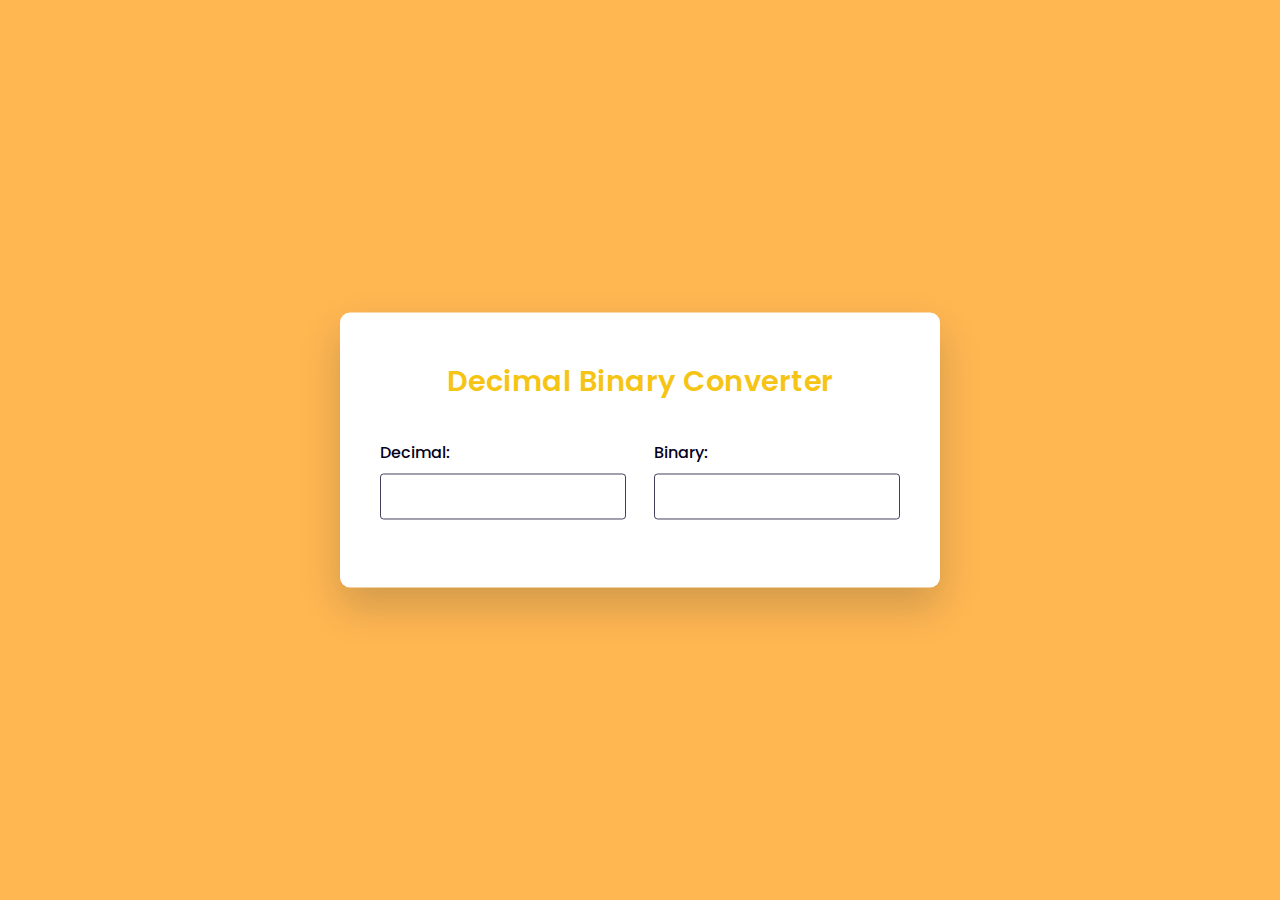
<file: BinaryConverter/index.html>
<!DOCTYPE html>
<html lang="en">
  <head>
    <meta name="viewport" content="width=device-width, initial-scale=1.0" />
    <title>Decimal-Binary Converter</title>
    <!-- Google Fonts -->
    <link
      href="https://fonts.googleapis.com/css2?family=Poppins:wght@400;500&display=swap"
      rel="stylesheet"
    />
    <!-- Stylesheet -->
    <link rel="stylesheet" href="style.css" />
  </head>
  <body>
    <div class="container">
      <h2>Decimal Binary Converter</h2>
      <div class="wrapper">
        <div class="input-wrapper">
          <label for="dec-inp">Decimal:</label>
          <input type="number" id="dec-inp" />
        </div>
        <div class="input-wrapper">
          <label for="bin-inp">Binary:</label>
          <input type="number" id="bin-inp" />
        </div>
      </div>
      <p id="error-msg"></p>
    </div>
    <!-- Script -->
    <script src="script.js"></script>
  </body>
</html>
</file>
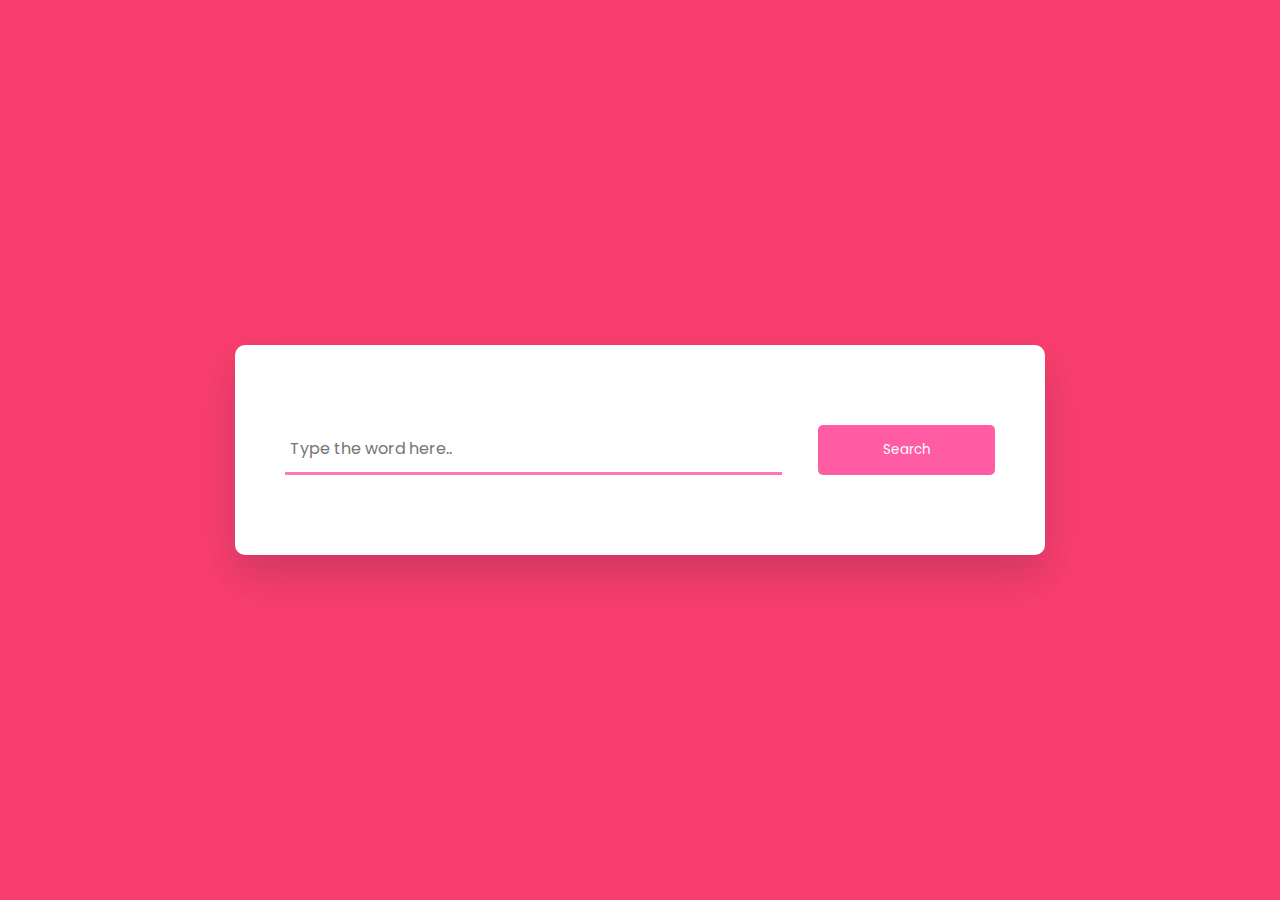
<file: Dictionary/index.html>
<!DOCTYPE html>
<html lang="en">
    <head>
        <meta name="viewport" content="width=device-width, initial-scale=1.0" />
        <!-- Font Awesome -->
        <link
            rel="stylesheet"
            href="https://cdnjs.cloudflare.com/ajax/libs/font-awesome/5.15.4/css/all.min.css"
        />
        <!-- Google Fonts -->
        <link
            href="https://fonts.googleapis.com/css2?family=Poppins&display=swap"
            rel="stylesheet"
        />
        <!-- Stylesheet -->
        <link rel="stylesheet" href="style.css" />
        <title>Dictionary</title>
    <style>
      <h1> 
    </style>
    </head>
    <body>
        <audio id="sound"></audio>
        <div class="container">
            <div class="search-box">
                <input
                    type="text"
                    placeholder="Type the word here.."
                    id="inp-word"
                />
                <button id="search-btn">Search</button>
            </div>
            <div class="result" id="result"></div>
        </div>
        <!-- Script -->
        <script src="script.js"></script>
    </body>
</html>
</file>
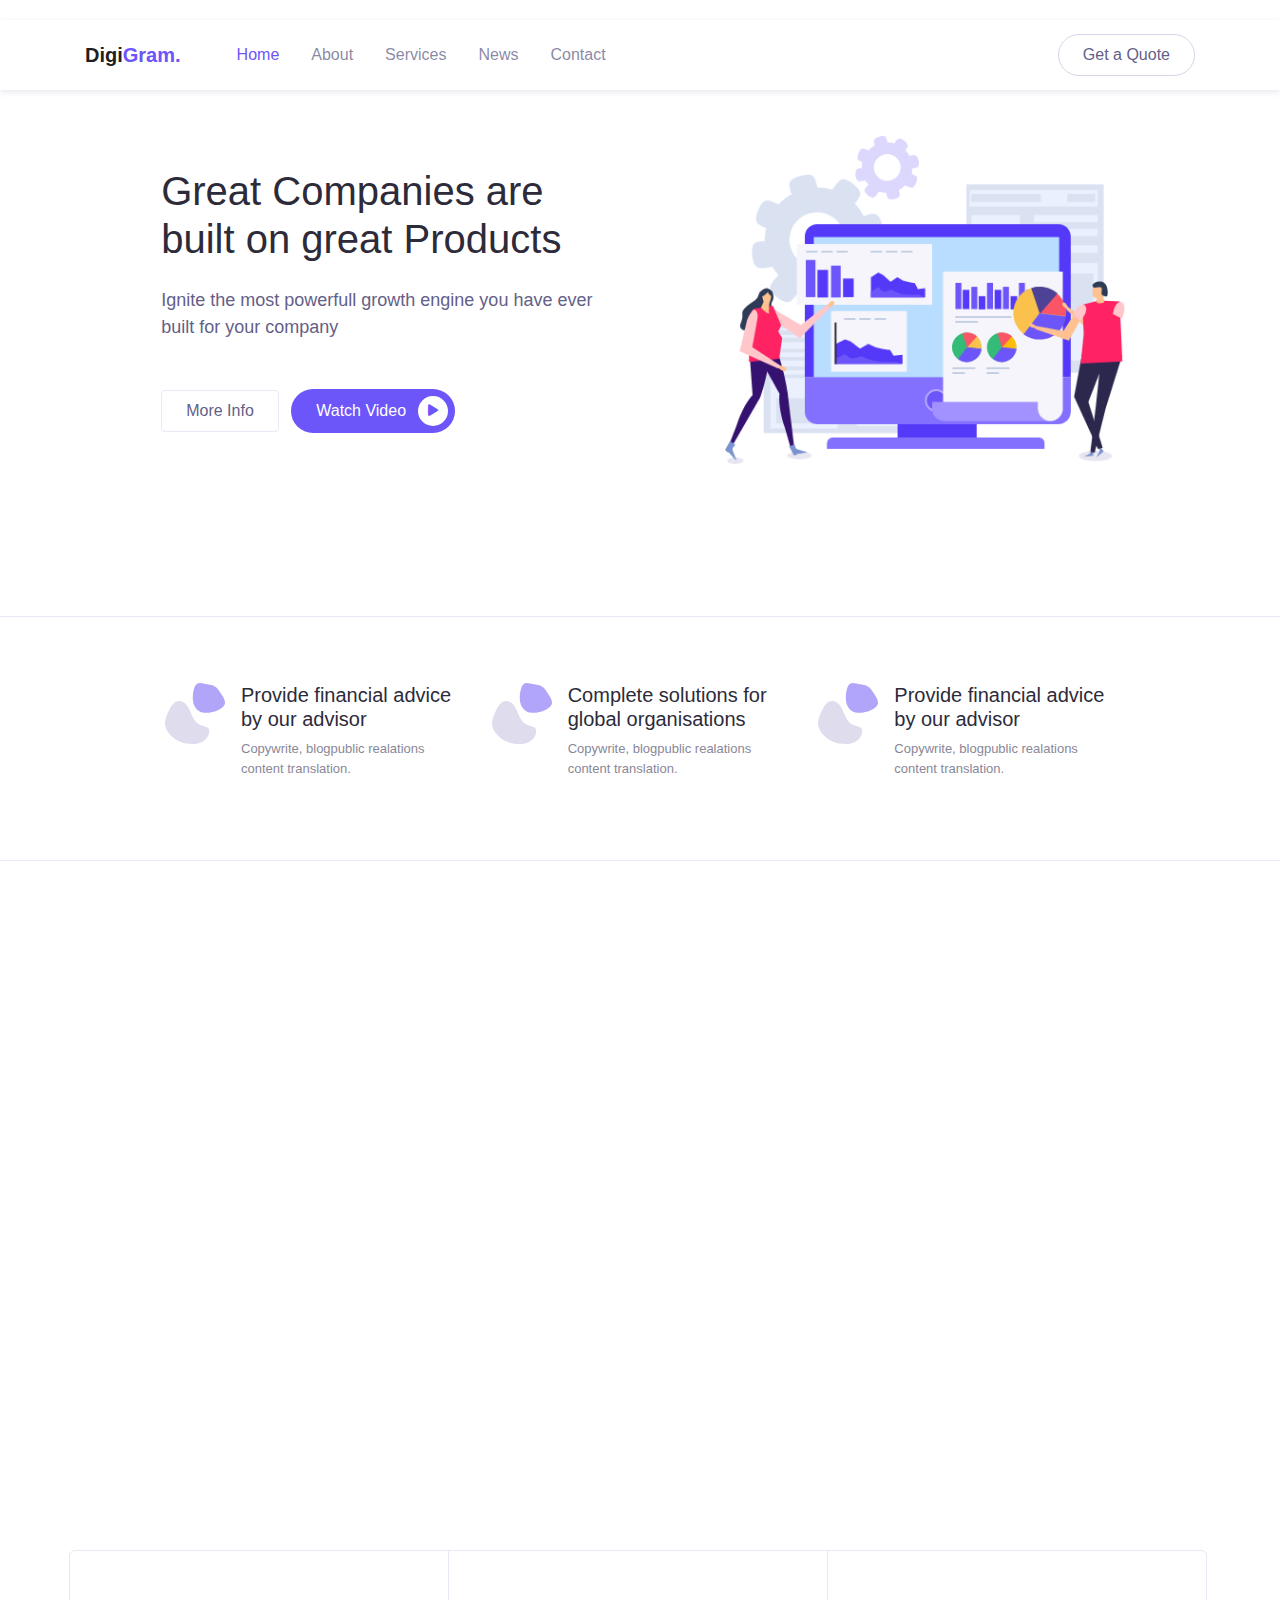
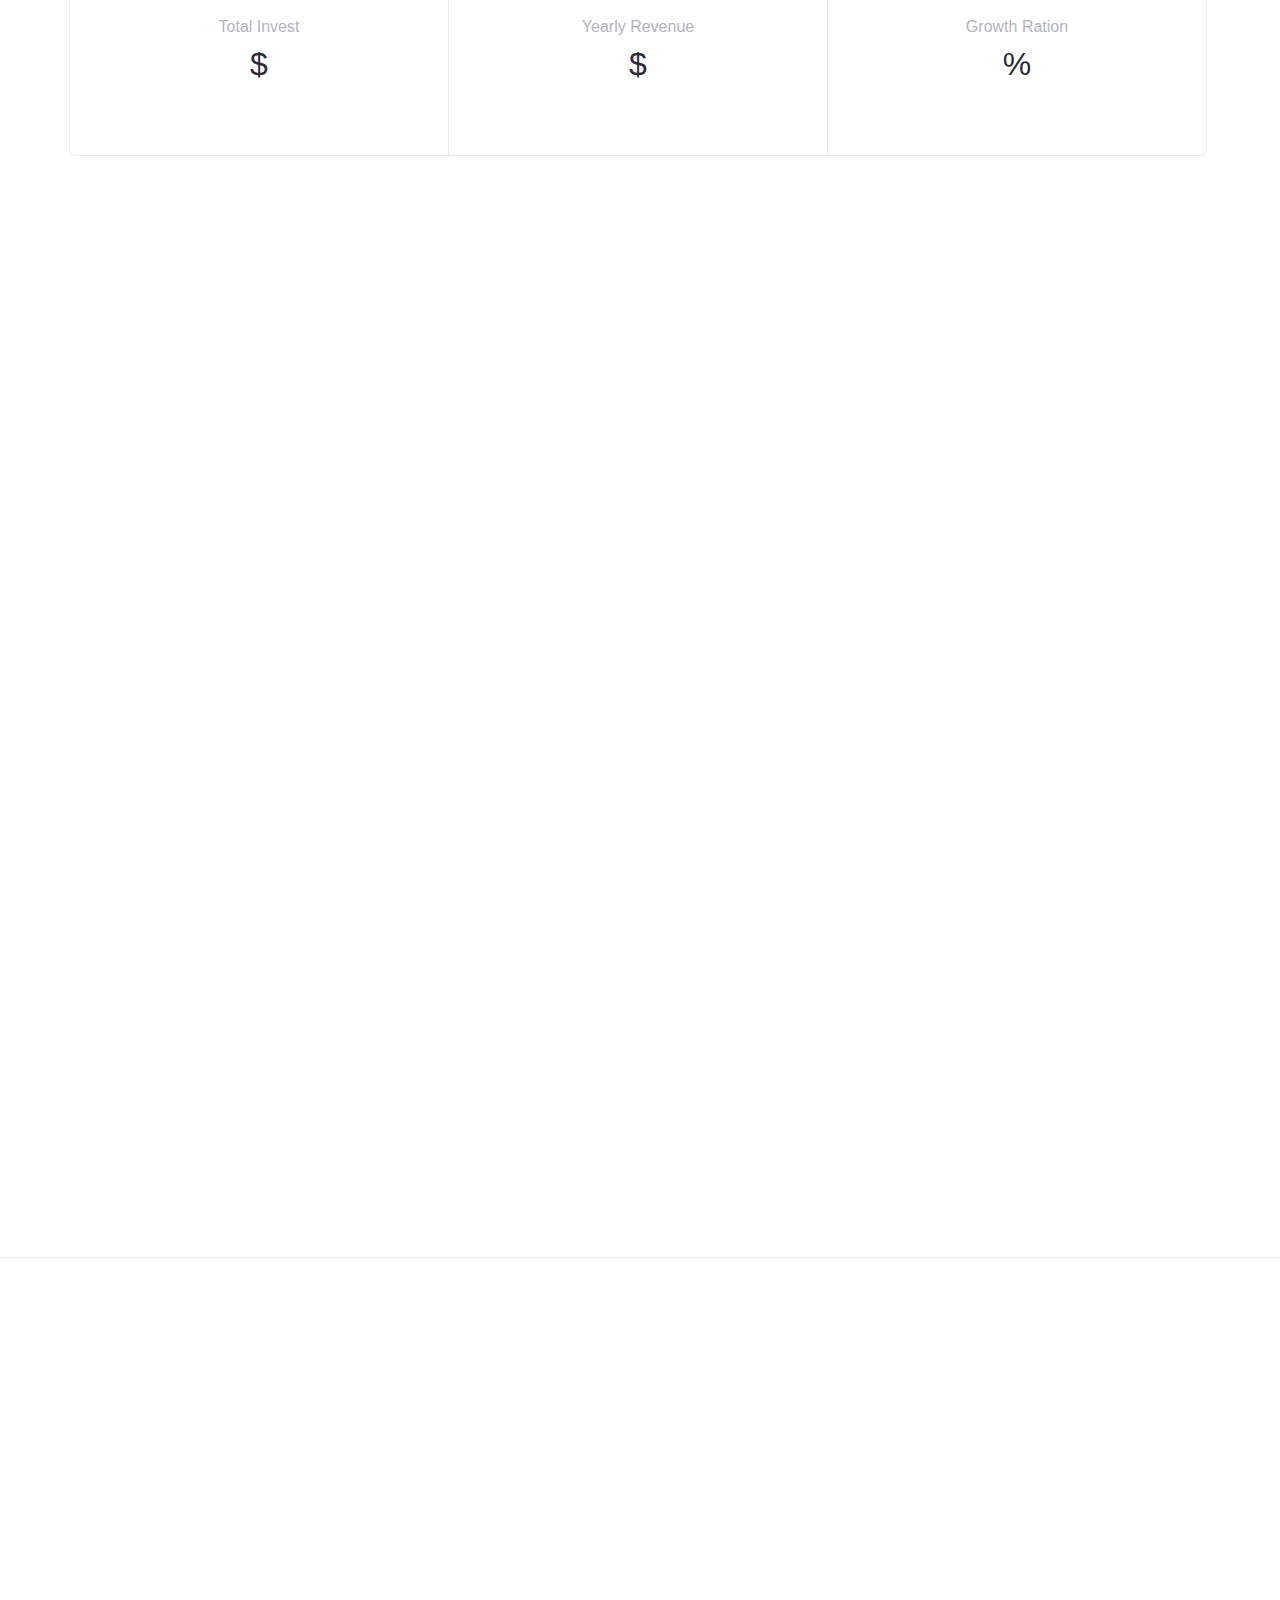
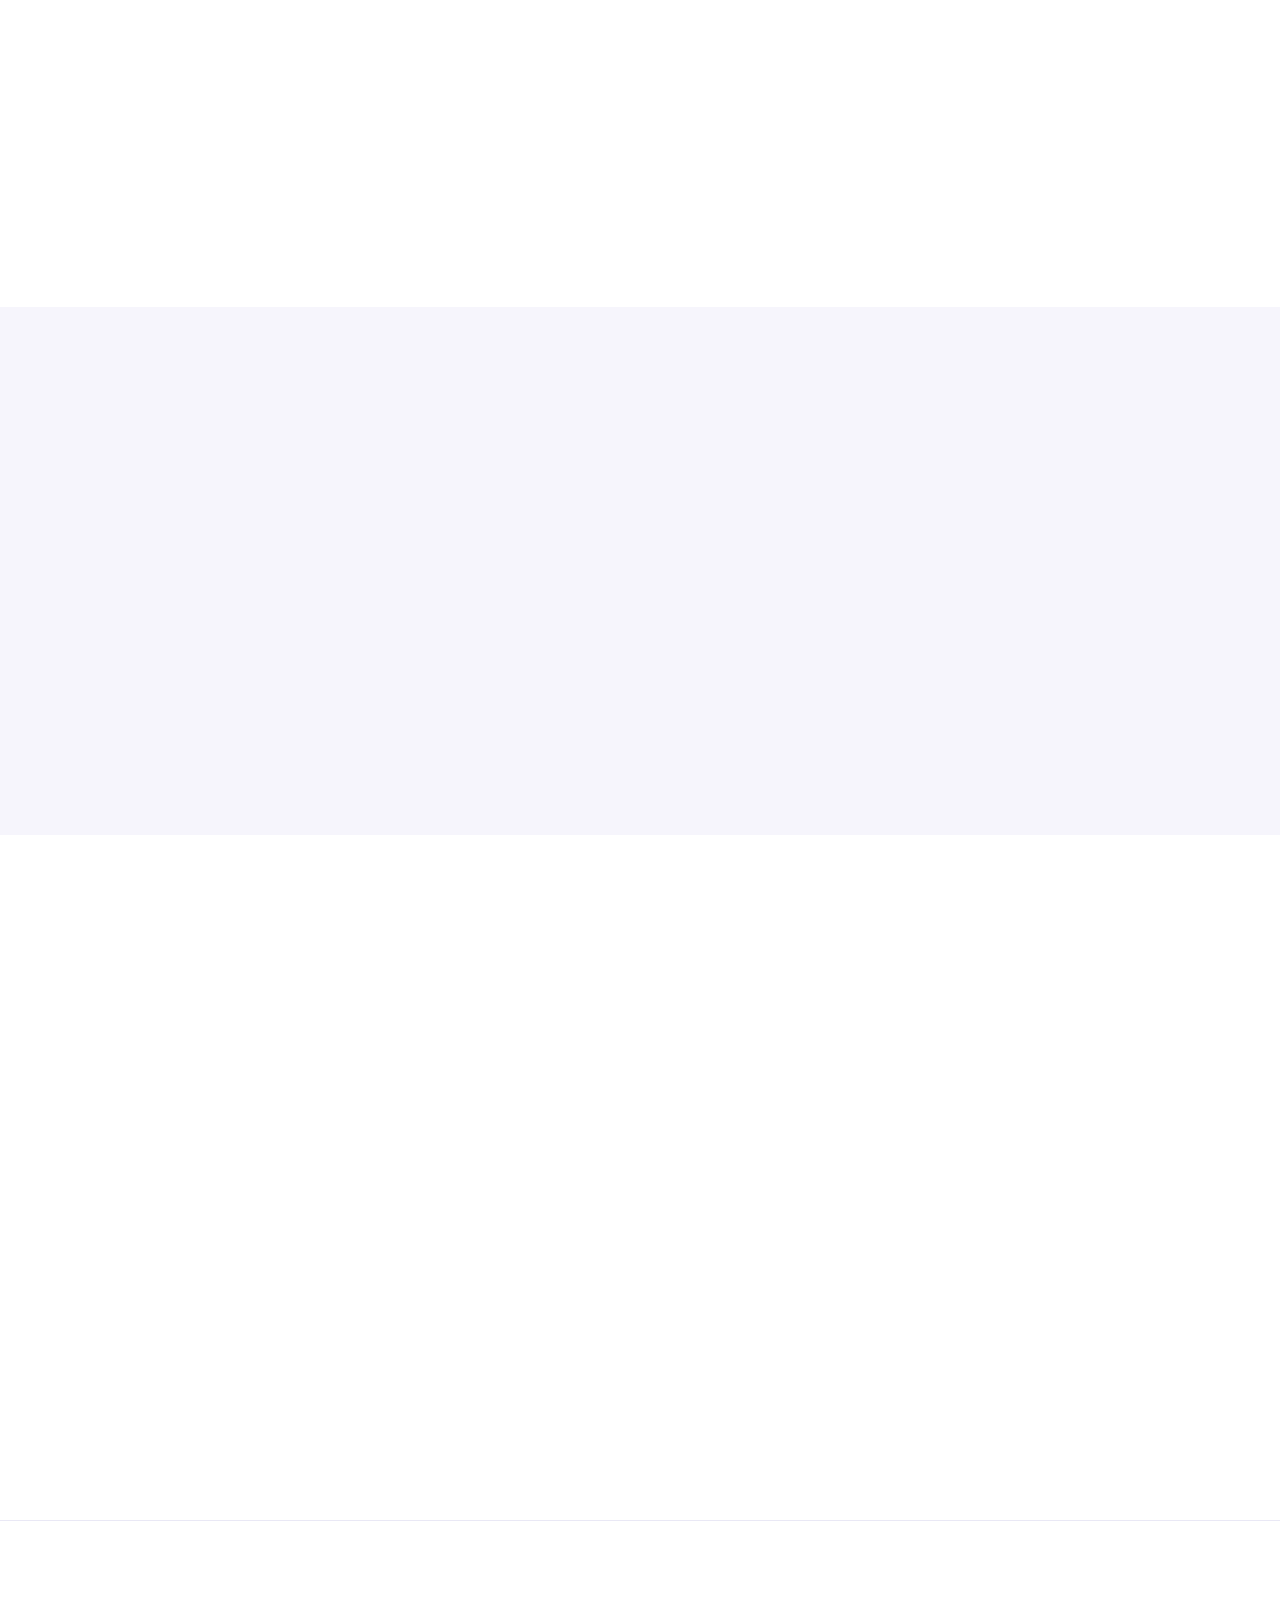
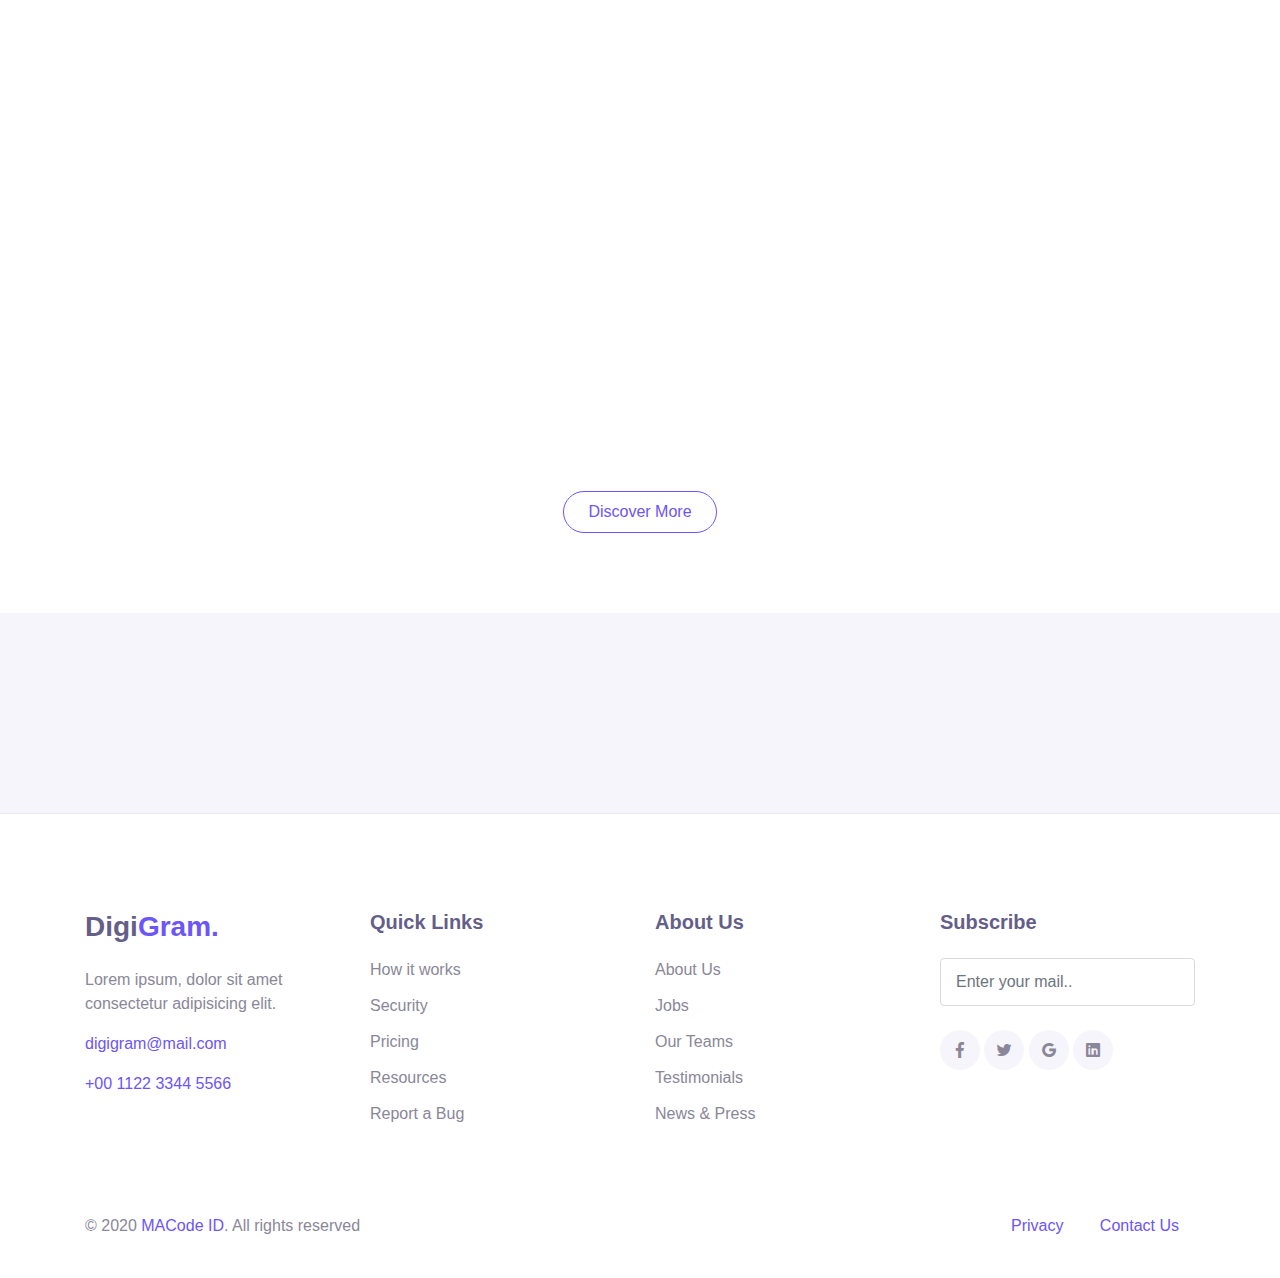
<file: digigram/html/index.html>
<!DOCTYPE html>
<html lang="en">
<head>
  <meta charset="UTF-8">
  <meta name="viewport" content="width=device-width, initial-scale=1.0">

  <meta http-equiv="X-UA-Compatible" content="IE=edge">

  <meta name="copyright" content="MACode ID, https://macodeid.com">

  <title>DigiGram - Free Agency Template</title>

  <link rel="stylesheet" href="../assets/vendor/animate/animate.css">

  <link rel="stylesheet" href="../assets/css/bootstrap.css">

  <link rel="stylesheet" href="../assets/css/maicons.css">

  <link rel="stylesheet" href="../assets/vendor/owl-carousel/css/owl.carousel.css">

  <link rel="stylesheet" href="../assets/css/theme.css">

</head>
<body>

  <!-- Back to top button -->
  <div class="back-to-top"></div>

  <header>
    <nav class="navbar navbar-expand-lg navbar-light navbar-float">
      <div class="container">
        <a href="index.html" class="navbar-brand">Digi<span class="text-primary">Gram.</span></a>

        <button class="navbar-toggler" data-toggle="collapse" data-target="#navbarContent" aria-controls="navbarContent" aria-expanded="false" aria-label="Toggle navigation">
          <span class="navbar-toggler-icon"></span>
        </button>

        <div class="navbar-collapse collapse" id="navbarContent">
          <ul class="navbar-nav ml-lg-4 pt-3 pt-lg-0">
            <li class="nav-item active">
              <a href="index.html" class="nav-link">Home</a>
            </li>
            <li class="nav-item">
              <a href="about.html" class="nav-link">About</a>
            </li>
            <li class="nav-item">
              <a href="services.html" class="nav-link">Services</a>
            </li>
            <li class="nav-item">
              <a href="blog.html" class="nav-link">News</a>
            </li>
            <li class="nav-item">
              <a href="contact.html" class="nav-link">Contact</a>
            </li>
          </ul>

          <div class="ml-auto">
            <a href="#" class="btn btn-outline rounded-pill">Get a Quote</a>
          </div>
        </div>
      </div>
    </nav>

    <div class="page-banner home-banner">
      <div class="container h-100">
        <div class="row align-items-center h-100">
          <div class="col-lg-6 py-3 wow fadeInUp">
            <h1 class="mb-4">Great Companies are built on great Products</h1>
            <p class="text-lg mb-5">Ignite the most powerfull growth engine you have ever built for your company</p>

            <a href="#" class="btn btn-outline border text-secondary">More Info</a>
            <a href="#" class="btn btn-primary btn-split ml-2">Watch Video <div class="fab"><span class="mai-play"></span></div></a>
          </div>
          <div class="col-lg-6 py-3 wow zoomIn">
            <div class="img-place">
              <img src="../assets/img/bg_image_1.png" alt="">
            </div>
          </div>
        </div>
      </div>
    </div>
  </header>

  <main>
    <div class="page-section features">
      <div class="container">
        <div class="row justify-content-center">
          <div class="col-md-6 col-lg-4 py-3 wow fadeInUp">
            <div class="d-flex flex-row">
              <div class="img-fluid mr-3">
                <img src="../assets/img/icon_pattern.svg" alt="">
              </div>
              <div>
                <h5>Provide financial advice by our advisor</h5>
                <p>Copywrite, blogpublic realations content translation.</p>
              </div>
            </div>
          </div>
  
          <div class="col-md-6 col-lg-4 py-3 wow fadeInUp">
            <div class="d-flex flex-row">
              <div class="img-fluid mr-3">
                <img src="../assets/img/icon_pattern.svg" alt="">
              </div>
              <div>
                <h5>Complete solutions for global organisations</h5>
                <p>Copywrite, blogpublic realations content translation.</p>
              </div>
            </div>
          </div>
  
          <div class="col-md-6 col-lg-4 py-3 wow fadeInUp">
            <div class="d-flex flex-row">
              <div class="img-fluid mr-3">
                <img src="../assets/img/icon_pattern.svg" alt="">
              </div>
              <div>
                <h5>Provide financial advice by our advisor</h5>
                <p>Copywrite, blogpublic realations content translation.</p>
              </div>
            </div>
          </div>
        </div>
      </div> <!-- .container -->
    </div> <!-- .page-section -->
  
    <div class="page-section">
      <div class="container">
        <div class="row">
          <div class="col-lg-6 py-3 wow zoomIn">
            <div class="img-place text-center">
              <img src="../assets/img/bg_image_2.png" alt="">
            </div>
          </div>
          <div class="col-lg-6 py-3 wow fadeInRight">
            <h2 class="title-section">We're <span class="marked">Dynamic</span> Team of Creatives People</h2>
            <div class="divider"></div>
            <p>We provide marketing services to startups & small business to looking for partner for their digital media, design & dev lead generation & communication.</p>
            <div class="img-place mb-3">
              <img src="../assets/img/testi_image.png" alt="">
            </div>
            <a href="#" class="btn btn-primary">More Details</a>
            <a href="#" class="btn btn-outline border ml-2">Success Stories</a>
          </div>
        </div>
      </div> <!-- .container -->
    </div> <!-- .page-section -->
  
    <div class="page-section counter-section">
      <div class="container">
        <div class="row align-items-center text-center">
          <div class="col-lg-4">
            <p>Total Invest</p>
            <h2>$<span class="number" data-number="816278"></span></h2>
          </div>
          <div class="col-lg-4">
            <p>Yearly Revenue</p>
            <h2>$<span class="number" data-number="216422"></span></h2>
          </div>
          <div class="col-lg-4">
            <p>Growth Ration</p>
            <h2><span class="number" data-number="73"></span>%</h2>
          </div>
        </div>
      </div> <!-- .container -->
    </div> <!-- .page-section -->
  
    <div class="page-section">
      <div class="container">
        <div class="row">
          <div class="col-lg-6 py-3 wow fadeInLeft">
            <h2 class="title-section">We're <span class="marked">ready to</span> Serve you with best</h2>
            <div class="divider"></div>
            <p class="mb-5">We provide marketing services to startups & small business to looking for partner for their digital media, design & dev lead generation & communication.</p>
            <a href="#" class="btn btn-primary">More Details</a>
            <a href="#" class="btn btn-outline ml-2">See pricing</a>
          </div>
          <div class="col-lg-6 py-3 wow zoomIn">
            <div class="img-place text-center">
              <img src="../assets/img/bg_image_3.png" alt="">
            </div>
          </div>
        </div>
      </div> <!-- .container -->
    </div> <!-- .page-section -->
  
    <div class="page-section">
      <div class="container">
        <div class="text-center wow fadeInUp">
          <div class="subhead">Why Choose Us</div>
          <h2 class="title-section">Your <span class="marked">Comfort</span> is Our Priority</h2>
          <div class="divider mx-auto"></div>
        </div>
  
        <div class="row mt-5 text-center">
          <div class="col-lg-4 py-3 wow fadeInUp">
            <div class="display-3"><span class="mai-shapes"></span></div>
            <h5>High Performance</h5>
            <p>Lorem ipsum dolor sit amet consectetur adipisicing elit. Laborum, sit.</p>
          </div>
          <div class="col-lg-4 py-3 wow fadeInUp">
            <div class="display-3"><span class="mai-shapes"></span></div>
            <h5>Friendly Prices</h5>
            <p>Lorem ipsum dolor sit amet consectetur adipisicing elit. Laborum, sit.</p>
          </div>
          <div class="col-lg-4 py-3 wow fadeInUp">
            <div class="display-3"><span class="mai-shapes"></span></div>
            <h5>No time-confusing</h5>
            <p>Lorem ipsum dolor sit amet consectetur adipisicing elit. Laborum, sit.</p>
          </div>
        </div>
      </div> <!-- .container -->
    </div> <!-- .page-section -->
  
    <div class="page-section border-top">
      <div class="container">
        <div class="text-center wow fadeInUp">
          <h2 class="title-section">Pricing Plan</h2>
          <div class="divider mx-auto"></div>
        </div>
  
        <div class="row justify-content-center">
          <div class="col-12 col-lg-auto py-3 wow fadeInLeft">
            <div class="card-pricing">
              <div class="header">
                <div class="price-icon"><span class="mai-people"></span></div>
                <div class="price-title">Membership</div>
              </div>
              <div class="body py-3">
                <div class="price-tag">
                  <span class="currency">$</span>
                  <h2 class="display-4">30</h2>
                  <span class="period">/monthly</span>
                </div>
                <div class="price-info">
                  <p>Choose the plan that right for you</p>
                </div>
              </div>
              <div class="footer">
                <a href="#" class="btn btn-outline rounded-pill">Choose Plan</a>
              </div>
            </div>
          </div>
  
          <div class="col-12 col-lg-auto py-3 wow fadeInUp">
            <div class="card-pricing active">
              <div class="header">
                <div class="price-labled">Best</div>
                <div class="price-icon"><span class="mai-business"></span></div>
                <div class="price-title">Dedicated</div>
              </div>
              <div class="body py-3">
                <div class="price-tag">
                  <span class="currency">$</span>
                  <h2 class="display-4">60</h2>
                  <span class="period">/monthly</span>
                </div>
                <div class="price-info">
                  <p>Choose the plan that right for you</p>
                </div>
              </div>
              <div class="footer">
                <a href="#" class="btn btn-outline rounded-pill">Choose Plan</a>
              </div>
            </div>
          </div>
  
          <div class="col-12 col-lg-auto py-3 wow fadeInRight">
            <div class="card-pricing">
              <div class="header">
                <div class="price-icon"><span class="mai-rocket-outline"></span></div>
                <div class="price-title">Private</div>
              </div>
              <div class="body py-3">
                <div class="price-tag">
                  <span class="currency">$</span>
                  <h2 class="display-4">90</h2>
                  <span class="period">/monthly</span>
                </div>
                <div class="price-info">
                  <p>Choose the plan that right for you</p>
                </div>
              </div>
              <div class="footer">
                <a href="#" class="btn btn-outline rounded-pill">Choose Plan</a>
              </div>
            </div>
          </div>
          
        </div>
      </div> <!-- .container -->
    </div> <!-- .page-section -->
  
    <div class="page-section bg-light">
      <div class="container">
        
        <div class="owl-carousel wow fadeInUp" id="testimonials">
          <div class="item">
            <div class="row align-items-center">
              <div class="col-md-6 py-3">
                <div class="testi-image">
                  <img src="../assets/img/person/person_1.jpg" alt="">
                </div>
              </div>
              <div class="col-md-6 py-3">
                <div class="testi-content">
                  <p>Necessitatibus ipsum magni accusantium consequatur delectus a repudiandae nemo quisquam dolorum itaque, tenetur, esse optio eveniet beatae explicabo sapiente quo.</p>
                  <div class="entry-footer">
                    <strong>Melvin Platje</strong> &mdash; <span class="text-grey">CEO Slurin Group</span>
                  </div>
                </div>
              </div>
            </div>
          </div>
  
          <div class="item">
            <div class="row align-items-center">
              <div class="col-md-6 py-3">
                <div class="testi-image">
                  <img src="../assets/img/person/person_2.jpg" alt="">
                </div>
              </div>
              <div class="col-md-6 py-3">
                <div class="testi-content">
                  <p>Repudiandae vero assumenda sequi labore ipsum eos ducimus provident a nam vitae et, dolorum temporibus inventore quaerat consectetur quos! Animi, qui ratione?</p>
                  <div class="entry-footer">
                    <strong>George Burke</strong> &mdash; <span class="text-grey">CEO Letro</span>
                  </div>
                </div>
              </div>
            </div>
          </div>
  
        </div>
      </div> <!-- .container -->
    </div> <!-- .page-section -->
  
    <div class="page-section">
      <div class="container">
        <div class="row align-items-center">
          <div class="col-lg-6 py-3 wow fadeInUp">
            <h2 class="title-section">Get in Touch</h2>
            <div class="divider"></div>
            <p>Lorem ipsum dolor sit amet consectetur adipisicing elit.<br> Laborum ratione autem quidem veritatis!</p>
  
            <ul class="contact-list">
              <li>
                <div class="icon"><span class="mai-map"></span></div>
                <div class="content">123 Fake Street, New York, USA</div>
              </li>
              <li>
                <div class="icon"><span class="mai-mail"></span></div>
                <div class="content"><a href="#">info@digigram.com</a></div>
              </li>
              <li>
                <div class="icon"><span class="mai-phone-portrait"></span></div>
                <div class="content"><a href="#">+00 1122 3344 55</a></div>
              </li>
            </ul>
          </div>
          <div class="col-lg-6 py-3 wow fadeInUp">
            <div class="subhead">Contact Us</div>
            <h2 class="title-section">Drop Us a Line</h2>
            <div class="divider"></div>
            
            <form action="#">
              <div class="py-2">
                <input type="text" class="form-control" placeholder="Full name">
              </div>
              <div class="py-2">
                <input type="text" class="form-control" placeholder="Email">
              </div>
              <div class="py-2">
                <textarea rows="6" class="form-control" placeholder="Enter message"></textarea>
              </div>
              <button type="submit" class="btn btn-primary rounded-pill mt-4">Send Message</button>
            </form>
          </div>
        </div>
      </div> <!-- .container -->
    </div> <!-- .page-section -->
  
    <div class="page-section border-top">
      <div class="container">
        <div class="text-center wow fadeInUp">
          <div class="subhead">Our Blog</div>
          <h2 class="title-section">Read our latest <span class="marked">News</span></h2>
          <div class="divider mx-auto"></div>
        </div>
        <div class="row my-5 card-blog-row">
          <div class="col-md-6 col-lg-3 py-3 wow fadeInUp">
            <div class="card-blog">
              <div class="header">
                <div class="entry-footer">
                  <div class="post-author">Sam Newman</div>
                  <a href="#" class="post-date">23 Apr 2020</a>
                </div>
              </div>
              <div class="body">
                <div class="post-title"><a href="blog-single.html">What is Business Management?</a></div>
              </div>
              <div class="footer">
                <a href="blog-single.html">Read More <span class="mai-chevron-forward text-sm"></span></a>
              </div>
            </div>
          </div>
          <div class="col-md-6 col-lg-3 py-3 wow fadeInUp">
            <div class="card-blog">
              <div class="header">
                <div class="avatar">
                  <img src="../assets/img/person/person_1.jpg" alt="">
                </div>
                <div class="entry-footer">
                  <div class="post-author">Sam Newman</div>
                  <a href="#" class="post-date">23 Apr 2020</a>
                </div>
              </div>
              <div class="body">
                <div class="post-title"><a href="blog-single.html">What is Business Management?</a></div>
                <div class="post-excerpt">Lorem, ipsum dolor sit amet consectetur adipisicing elit.</div>
              </div>
              <div class="footer">
                <a href="blog-single.html">Read More <span class="mai-chevron-forward text-sm"></span></a>
              </div>
            </div>
          </div>
          <div class="col-md-6 col-lg-3 py-3 wow fadeInUp">
            <div class="card-blog">
              <div class="header">
                <div class="avatar">
                  <img src="../assets/img/person/person_2.jpg" alt="">
                </div>
                <div class="entry-footer">
                  <div class="post-author">Sam Newman</div>
                  <a href="#" class="post-date">23 Apr 2020</a>
                </div>
              </div>
              <div class="body">
                <div class="post-title"><a href="blog-single.html">What is Business Management?</a></div>
                <div class="post-excerpt">Lorem, ipsum dolor sit amet consectetur adipisicing elit.</div>
              </div>
              <div class="footer">
                <a href="blog-single.html">Read More <span class="mai-chevron-forward text-sm"></span></a>
              </div>
            </div>
          </div>
          <div class="col-md-6 col-lg-3 py-3 wow fadeInUp">
            <div class="card-blog">
              <div class="header">
                <div class="avatar">
                  <img src="../assets/img/person/person_3.jpg" alt="">
                </div>
                <div class="entry-footer">
                  <div class="post-author">Sam Newman</div>
                  <a href="#" class="post-date">23 Apr 2020</a>
                </div>
              </div>
              <div class="body">
                <div class="post-title"><a href="blog-single.html">What is Business Management?</a></div>
                <div class="post-excerpt">Lorem, ipsum dolor sit amet consectetur adipisicing elit.</div>
              </div>
              <div class="footer">
                <a href="blog-single.html">Read More <span class="mai-chevron-forward text-sm"></span></a>
              </div>
            </div>
          </div>
        </div>
  
        <div class="text-center">
          <a href="blog.html" class="btn btn-outline-primary rounded-pill">Discover More</a>
        </div>
      </div> <!-- .container -->
    </div> <!-- .page-section -->
  
    <div class="page-section client-section">
      <div class="container-fluid">
        <div class="row row-cols-2 row-cols-md-3 row-cols-lg-5 justify-content-center">
          <div class="item wow zoomIn">
            <img src="../assets/img/clients/airbnb.png" alt="">
          </div>
          <div class="item wow zoomIn">
            <img src="../assets/img/clients/google.png" alt="">
          </div>
          <div class="item wow zoomIn">
            <img src="../assets/img/clients/stripe.png" alt="">
          </div>
          <div class="item wow zoomIn">
            <img src="../assets/img/clients/paypal.png" alt="">
          </div>
          <div class="item wow zoomIn">
            <img src="../assets/img/clients/mailchimp.png" alt="">
          </div>
        </div>
      </div> <!-- .container-fluid -->
    </div> <!-- .page-section -->
  </main>

  <footer class="page-footer">
    <div class="container">
      <div class="row justify-content-center mb-5">
        <div class="col-lg-3 py-3">
          <h3>Digi<span class="text-primary">Gram.</span></h3>
          <p>Lorem ipsum, dolor sit amet consectetur adipisicing elit.</p>

          <p><a href="#" >digigram@mail.com</a></p>
          <p><a href="#">+00 1122 3344 5566</a></p>
        </div>
        <div class="col-lg-3 py-3">
          <h5>Quick Links</h5>
          <ul class="footer-menu">
            <li><a href="#">How it works</a></li>
            <li><a href="#">Security</a></li>
            <li><a href="#">Pricing</a></li>
            <li><a href="#">Resources</a></li>
            <li><a href="#">Report a Bug</a></li>
          </ul>
        </div>
        <div class="col-lg-3 py-3">
          <h5>About Us</h5>
          <ul class="footer-menu">
            <li><a href="#">About Us</a></li>
            <li><a href="#">Jobs</a></li>
            <li><a href="#">Our Teams</a></li>
            <li><a href="#">Testimonials</a></li>
            <li><a href="#">News & Press</a></li>
          </ul>
        </div>
        <div class="col-lg-3 py-3">
          <h5>Subscribe</h5>
          <form action="#">
            <input type="text" class="form-control" placeholder="Enter your mail..">
          </form>

          <div class="sosmed-button mt-4">
            <a href="#"><span class="mai-logo-facebook-f"></span></a>
            <a href="#"><span class="mai-logo-twitter"></span></a>
            <a href="#"><span class="mai-logo-google"></span></a>
            <a href="#"><span class="mai-logo-linkedin"></span></a>
          </div>
        </div>
      </div>

      <div class="row">
        <div class="col-sm-6 py-2">
          <p id="copyright">&copy; 2020 <a href="https://macodeid.com/">MACode ID</a>. All rights reserved</p>
        </div>
        <div class="col-sm-6 py-2 text-right">
          <div class="d-inline-block px-3">
            <a href="#">Privacy</a>
          </div>
          <div class="d-inline-block px-3">
            <a href="#">Contact Us</a>
          </div>
        </div>
      </div>
    </div> <!-- .container -->
  </footer> <!-- .page-footer -->


  <script src="../assets/js/jquery-3.5.1.min.js"></script>

  <script src="../assets/js/bootstrap.bundle.min.js"></script>

  <script src="../assets/vendor/wow/wow.min.js"></script>

  <script src="../assets/vendor/owl-carousel/js/owl.carousel.min.js"></script>

  <script src="../assets/vendor/waypoints/jquery.waypoints.min.js"></script>

  <script src="../assets/vendor/animateNumber/jquery.animateNumber.min.js"></script>

  <script src="../assets/js/google-maps.js"></script>

  <script src="../assets/js/theme.js"></script>


</body>
</html>
</file>
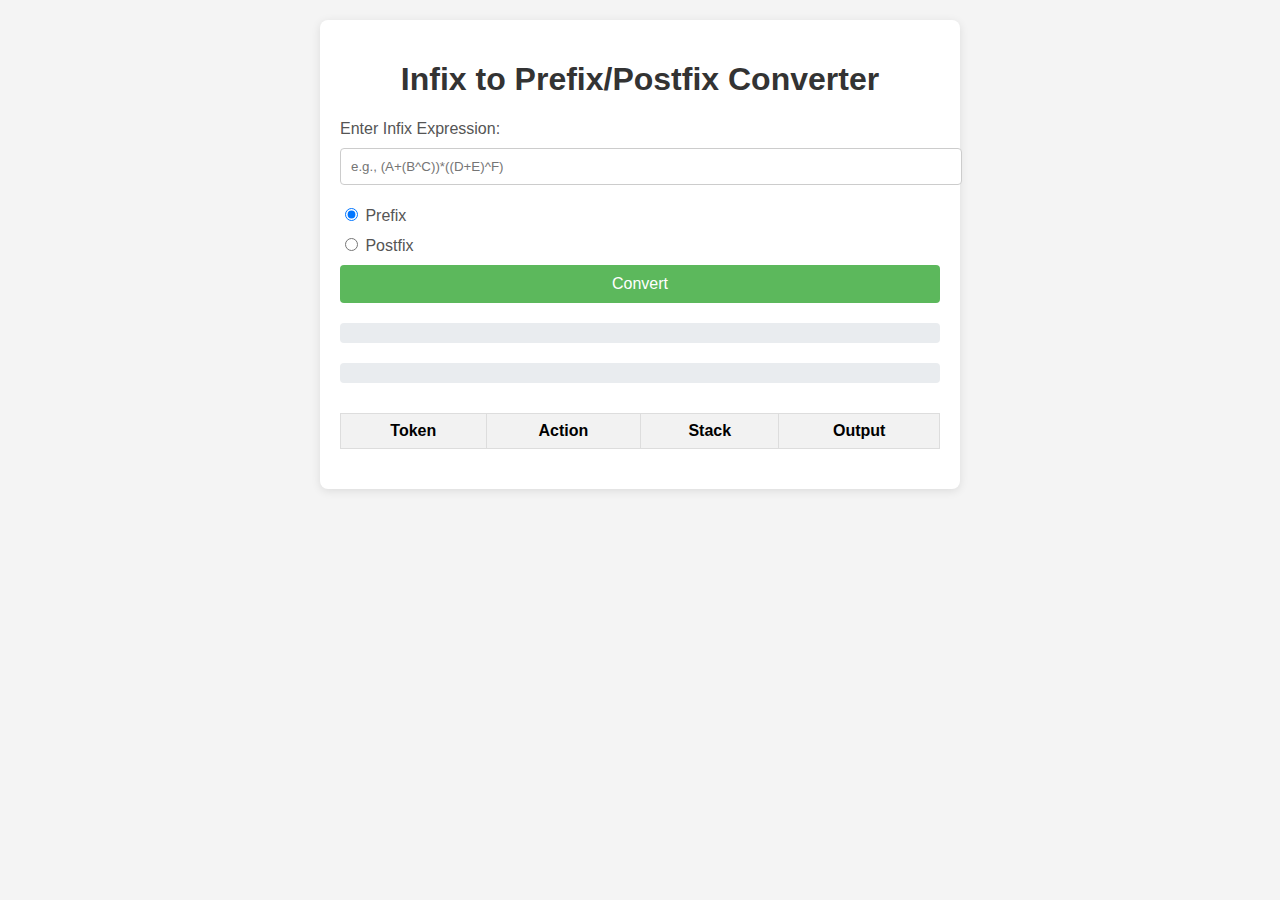
<file: prefix.html>
<!DOCTYPE html>
<html lang="en">
<head>
    <meta charset="UTF-8">
    <meta name="viewport" content="width=device-width, initial-scale=1.0">
    <title>Infix to Prefix/Postfix Converter</title>
    <style>
        body {
            font-family: Arial, sans-serif;
            background-color: #f4f4f4;
            margin: 0;
            padding: 20px;
        }

        .container {
            max-width: 600px;
            margin: auto;
            padding: 20px;
            background: white;
            border-radius: 8px;
            box-shadow: 0 2px 10px rgba(0, 0, 0, 0.1);
        }

        h1 {
            text-align: center;
            color: #333;
        }

        label {
            margin-top: 10px;
            display: block;
            color: #555;
        }

        input[type="text"] {
            width: 100%;
            padding: 10px;
            margin: 10px 0;
            border: 1px solid #ccc;
            border-radius: 4px;
        }

        .radio-group {
            margin: 10px 0;
        }

        .radio-group label {
            margin-right: 15px;
        }

        button {
            width: 100%;
            padding: 10px;
            background-color: #5cb85c;
            border: none;
            border-radius: 4px;
            color: white;
            font-size: 16px;
            cursor: pointer;
        }

        button:hover {
            background-color: #4cae4c;
        }

        .result {
            margin-top: 20px;
            padding: 10px;
            background-color: #e9ecef;
            border-radius: 4px;
            font-weight: bold;
            text-align: center;
        }

        .steps {
            margin-top: 20px;
            overflow-x: auto;
        }

        table {
            width: 100%;
            border-collapse: collapse;
            margin-top: 10px;
        }

        th, td {
            border: 1px solid #ddd;
            padding: 8px;
            text-align: center;
        }

        th {
            background-color: #f2f2f2;
        }

        .complexity {
            margin-top: 20px;
            font-weight: bold;
            text-align: center;
        }
    </style>
</head>
<body>
    <div class="container">
        <h1>Infix to Prefix/Postfix Converter</h1>
        <label for="infix">Enter Infix Expression:</label>
        <input type="text" id="infix" placeholder="e.g., (A+(B^C))*((D+E)^F)">

        <div class="radio-group">
            <label>
                <input type="radio" name="conversionType" value="prefix" checked>
                Prefix
            </label>
            <label>
                <input type="radio" name="conversionType" value="postfix">
                Postfix
            </label>
        </div>

        <button onclick="convertExpression()">Convert</button>

        <div id="result" class="result"></div>
        <div id="timeTaken" class="result"></div>
        
        <div class="steps">
            <table id="stepsTable">
                <thead>
                    <tr>
                        <th>Token</th>
                        <th>Action</th>
                        <th>Stack</th>
                        <th>Output</th>
                    </tr>
                </thead>
                <tbody id="stepsBody"></tbody>
            </table>
        </div>

        <div id="complexity" class="complexity"></div>
    </div>

    <script>
        function isOperator(c) {
            return (c === '+' || c === '-' || c === '*' || c === '/' || c === '^');
        }

        function precedence(op) {
            if (op === '^') return 3;
            else if (op === '*' || op === '/') return 2;
            else if (op === '+' || op === '-') return 1;
            return 0;
        }

        function infixToPostfix(infix) {
            let stack = [];
            let postfix = "";
            let steps = [];

            for (let c of infix) {
                let action = '';
                let currentStack = stack.join(' ');

                if (/\w/.test(c)) {  // Operand check
                    postfix += c;
                    action = 'Add to output';
                    steps.push({ token: c, action, stack: currentStack, output: postfix });
                } else if (c === '(') {
                    stack.push(c);
                    action = 'Push to stack';
                    steps.push({ token: c, action, stack: currentStack, output: postfix });
                } else if (c === ')') {
                    while (stack.length && stack[stack.length - 1] !== '(') {
                        postfix += stack.pop();
                        action = 'Pop from stack';
                        currentStack = stack.join(' ');
                        steps.push({ token: '', action, stack: currentStack, output: postfix });
                    }
                    stack.pop(); // Remove '(' from the stack
                    action = 'Pop from stack';
                    currentStack = stack.join(' ');
                    steps.push({ token: '', action, stack: currentStack, output: postfix });
                } else if (isOperator(c)) {
                    while (stack.length && precedence(stack[stack.length - 1]) >= precedence(c)) {
                        postfix += stack.pop();
                        action = 'Pop from stack';
                        currentStack = stack.join(' ');
                        steps.push({ token: '', action, stack: currentStack, output: postfix });
                    }
                    stack.push(c);
                    action = 'Push to stack';
                    currentStack = stack.join(' ');
                    steps.push({ token: c, action, stack: currentStack, output: postfix });
                }
            }

            while (stack.length) {
                postfix += stack.pop();
                let action = 'Pop from stack';
                currentStack = stack.join(' ');
                steps.push({ token: '', action, stack: currentStack, output: postfix });
            }

            displaySteps(steps);
            return postfix;
        }

        function infixToPrefix(infix) {
            let reversed = infix.split('').reverse().join('');
            reversed = reversed.replace(/\(/g, 'temp').replace(/\)/g, '(').replace(/temp/g, ')');

            let postfix = infixToPostfix(reversed);
            return postfix.split('').reverse().join('');
        }

        function displaySteps(steps) {
            const stepsBody = document.getElementById("stepsBody");
            stepsBody.innerHTML = '';
            steps.forEach(step => {
                // Only add meaningful steps
                if (step.token || step.action.includes('Pop')) {
                    const row = `<tr>
                        <td>${step.token || ''}</td>
                        <td>${step.action}</td>
                        <td>${step.stack}</td>
                        <td>${step.output}</td>
                    </tr>`;
                    stepsBody.innerHTML += row;
                }
            });
        }

        function convertExpression() {
            const infix = document.getElementById("infix").value;
            const conversionType = document.querySelector('input[name="conversionType"]:checked').value;
            let result;
            const startTime = performance.now();

            if (conversionType === "prefix") {
                result = infixToPrefix(infix);
            } else {
                result = infixToPostfix(infix);
            }

            const endTime = performance.now();
            const timeTaken = (endTime - startTime).toFixed(2);
            
            document.getElementById("result").innerText = `Result: ${result}`;
            document.getElementById("timeTaken").innerText = `Time Taken: ${timeTaken} ms`;
            document.getElementById("complexity").innerText = "Time Complexity: O(n) | Space Complexity: O(n)";
        }
    </script>
</body>
</html>
</file>
<file: BinaryConverter/style.css>
* {
  padding: 0;
  margin: 0;
  box-sizing: border-box;
  font-family: "Poppins", sans-serif;
}
body {
  background-color: #ffb752;
}
.container {
  background-color: #ffffff;
  width: 80vmin;
  max-width: 37.5em;
  padding: 3em 2.5em;
  position: absolute;
  transform: translate(-50%, -50%);
  top: 50%;
  left: 50%;
  border-radius: 0.62em;
  box-shadow: 0 1.2em 2.5em rgba(0, 21, 44, 0.18);
}
h2 {
  font-size: 1.8em;
  color: #f5c414;
  text-align: center;
  font-weight: 600;
  letter-spacing: 0.5px;
  margin-bottom: 1.3em;
}
.wrapper {
  display: flex;
  justify-content: space-between;
  gap: 1.8em;
}
label {
  display: block;
  margin-bottom: 0.5em;
  font-weight: 500;
  color: #050121;
}
input {
  position: relative;
  font-size: 1.1em;
  width: 100%;
  padding: 0.5em;
  border-radius: 0.2em;
  border: 1.5px solid #43405c;
  color: #43405c;
  outline: none;
}
input:focus {
  border-color: #262626;
}
#error-msg {
  text-align: center;
  margin-top: 1.25em;
  color: #ff4362;
}
</file>
<file: Dictionary/style.css>
* {
    padding: 0;
    margin: 0;
    box-sizing: border-box;
}
*:not(i) {
    font-family: "Poppins", sans-serif;
}
body {
    background-color: #f93e6d;
}
.container {
    background-color: #ffffff;
    width: 90vmin;
    position: absolute;
    transform: translate(-50%, -50%);
    top: 50%;
    left: 50%;
    padding: 80px 50px;
    border-radius: 10px;
    box-shadow: 0 20px 40px rgba(38, 33, 61, 0.2);
}
.search-box {
    width: 100%;
    display: flex;
    justify-content: space-between;
}
.search-box input {
    padding: 5px;
    width: 70%;
    border: none;
    outline: none;
    border-bottom: 3px solid #ff75b8;
    font-size: 16px;
}
.search-box button {
    padding: 15px 0;
    width: 25%;
    background-color: #ff5ca3;
    border: none;
    outline: none;
    color: #ffffff;
    border-radius: 5px;
}
.result {
    position: relative;
}
.result h3 {
    font-size: 30px;
    color: #a43771;
}
.result .word {
    display: flex;
    justify-content: space-between;
    margin-top: 80px;
}
.result button {
    background-color: transparent;
    color: #96457d;
    border: none;
    outline: none;
    font-size: 18px;
}
.result .details {
    display: flex;
    gap: 10px;
    color: #b3b6d4;
    margin: 5px 0 20px 0;
    font-size: 14px;
}
.word-meaning {
    color: #575a7b;
}
.word-example {
    color: #575a7b;
    font-style: italic;
    border-left: 5px solid #452138;
    padding-left: 20px;
    margin-top: 30px;
}
.error {
    margin-top: 80px;
    text-align: center;
}
</file>
<file: digigram/assets/css/maicons.css>
@font-face {
  font-family: 'maicons';
  src:  url('../fonts/maicons.eot?c9nlkl');
  src:  url('../fonts/maicons.eot?c9nlkl#iefix') format('embedded-opentype'),
    url('../fonts/maicons.ttf?c9nlkl') format('truetype'),
    url('../fonts/maicons.woff?c9nlkl') format('woff'),
    url('../fonts/maicons.svg?c9nlkl#maicons') format('svg');
  font-weight: normal;
  font-style: normal;
  font-display: block;
}

[class^="mai-"], [class*=" mai-"] {
  /* use !important to prevent issues with browser extensions that change fonts */
  font-family: 'maicons' !important;
  speak: none;
  font-style: normal;
  font-weight: normal;
  font-variant: normal;
  text-transform: none;
  line-height: 1;

  /* Better Font Rendering =========== */
  -webkit-font-smoothing: antialiased;
  -moz-osx-font-smoothing: grayscale;
}

.mai-add:before {
  content: "\e900";
}
.mai-add-circle:before {
  content: "\e901";
}
.mai-add-circle-outline:before {
  content: "\e902";
}
.mai-airplane:before {
  content: "\e903";
}
.mai-airplane-outline:before {
  content: "\e904";
}
.mai-alarm:before {
  content: "\e905";
}
.mai-alarm-outline:before {
  content: "\e906";
}
.mai-albums:before {
  content: "\e907";
}
.mai-albums-outline:before {
  content: "\e908";
}
.mai-alert:before {
  content: "\e909";
}
.mai-alert-circle:before {
  content: "\e90a";
}
.mai-alert-circle-outline:before {
  content: "\e90b";
}
.mai-analytics:before {
  content: "\e90c";
}
.mai-analytics-outline:before {
  content: "\e90d";
}
.mai-aperture:before {
  content: "\e90e";
}
.mai-aperture-outline:before {
  content: "\e90f";
}
.mai-apps:before {
  content: "\e910";
}
.mai-apps-outline:before {
  content: "\e911";
}
.mai-archive:before {
  content: "\e912";
}
.mai-archive-outline:before {
  content: "\e913";
}
.mai-arrow-back:before {
  content: "\e914";
}
.mai-arrow-back-circle:before {
  content: "\e915";
}
.mai-arrow-back-circle-outline:before {
  content: "\e916";
}
.mai-arrow-down:before {
  content: "\e917";
}
.mai-arrow-down-circle:before {
  content: "\e918";
}
.mai-arrow-down-circle-outline:before {
  content: "\e919";
}
.mai-arrow-forward:before {
  content: "\e91a";
}
.mai-arrow-forward-circle:before {
  content: "\e91b";
}
.mai-arrow-forward-circle-outline:before {
  content: "\e91c";
}
.mai-arrow-redo:before {
  content: "\e91d";
}
.mai-arrow-redo-circle:before {
  content: "\e91e";
}
.mai-arrow-redo-circle-outline:before {
  content: "\e91f";
}
.mai-arrow-redo-outline:before {
  content: "\e920";
}
.mai-arrow-undo:before {
  content: "\e921";
}
.mai-arrow-undo-circle:before {
  content: "\e922";
}
.mai-arrow-undo-circle-outline:before {
  content: "\e923";
}
.mai-arrow-undo-outline:before {
  content: "\e924";
}
.mai-arrow-up:before {
  content: "\e925";
}
.mai-arrow-up-circle:before {
  content: "\e926";
}
.mai-arrow-up-circle-outline:before {
  content: "\e927";
}
.mai-at:before {
  content: "\e928";
}
.mai-at-circle:before {
  content: "\e929";
}
.mai-at-circle-outline:before {
  content: "\e92a";
}
.mai-attach:before {
  content: "\e92b";
}
.mai-attach-outline:before {
  content: "\e92c";
}
.mai-backspace:before {
  content: "\e92d";
}
.mai-backspace-outline:before {
  content: "\e92e";
}
.mai-bandage:before {
  content: "\e92f";
}
.mai-bandage-outline:before {
  content: "\e930";
}
.mai-bar-chart:before {
  content: "\e932";
}
.mai-bar-chart-outline:before {
  content: "\e933";
}
.mai-barbell:before {
  content: "\e931";
}
.mai-barcode:before {
  content: "\e934";
}
.mai-barcode-outline:before {
  content: "\e935";
}
.mai-baseball:before {
  content: "\e936";
}
.mai-baseball-outline:before {
  content: "\e937";
}
.mai-basket:before {
  content: "\e938";
}
.mai-basket-outline:before {
  content: "\e93b";
}
.mai-basketball:before {
  content: "\e939";
}
.mai-basketball-outline:before {
  content: "\e93a";
}
.mai-battery-charging:before {
  content: "\e93c";
}
.mai-battery-dead:before {
  content: "\e93d";
}
.mai-battery-full:before {
  content: "\e93e";
}
.mai-battery-half:before {
  content: "\e93f";
}
.mai-beaker:before {
  content: "\e940";
}
.mai-beaker-outline:before {
  content: "\e941";
}
.mai-bed:before {
  content: "\e942";
}
.mai-bed-outline:before {
  content: "\e943";
}
.mai-beer:before {
  content: "\e944";
}
.mai-beer-outline:before {
  content: "\e945";
}
.mai-bicycle:before {
  content: "\e946";
}
.mai-bluetooth:before {
  content: "\e947";
}
.mai-boat:before {
  content: "\e948";
}
.mai-boat-outline:before {
  content: "\e949";
}
.mai-body:before {
  content: "\e94a";
}
.mai-body-outline:before {
  content: "\e94b";
}
.mai-bonfire:before {
  content: "\e94c";
}
.mai-bonfire-outline:before {
  content: "\e94d";
}
.mai-book:before {
  content: "\e94e";
}
.mai-book-outline:before {
  content: "\e953";
}
.mai-bookmark:before {
  content: "\e94f";
}
.mai-bookmark-outline:before {
  content: "\e950";
}
.mai-bookmarks:before {
  content: "\e951";
}
.mai-bookmarks-outline:before {
  content: "\e952";
}
.mai-briefcase:before {
  content: "\e954";
}
.mai-briefcase-outline:before {
  content: "\e955";
}
.mai-browsers:before {
  content: "\e956";
}
.mai-browsers-outline:before {
  content: "\e957";
}
.mai-brush:before {
  content: "\e958";
}
.mai-brush-outline:before {
  content: "\e959";
}
.mai-bug:before {
  content: "\e95a";
}
.mai-bug-outline:before {
  content: "\e95b";
}
.mai-build:before {
  content: "\e95c";
}
.mai-build-outline:before {
  content: "\e95d";
}
.mai-bulb:before {
  content: "\e95e";
}
.mai-bulb-outline:before {
  content: "\e95f";
}
.mai-bus:before {
  content: "\e960";
}
.mai-bus-outline:before {
  content: "\e963";
}
.mai-business:before {
  content: "\e961";
}
.mai-business-outline:before {
  content: "\e962";
}
.mai-cafe:before {
  content: "\e964";
}
.mai-cafe-outline:before {
  content: "\e965";
}
.mai-calculator:before {
  content: "\e966";
}
.mai-calculator-outline:before {
  content: "\e967";
}
.mai-calendar:before {
  content: "\e968";
}
.mai-calendar-outline:before {
  content: "\e969";
}
.mai-call:before {
  content: "\e96a";
}
.mai-call-outline:before {
  content: "\e96b";
}
.mai-camera:before {
  content: "\e96c";
}
.mai-camera-outline:before {
  content: "\e96d";
}
.mai-camera-reverse:before {
  content: "\e96e";
}
.mai-camera-reverse-outline:before {
  content: "\e96f";
}
.mai-car:before {
  content: "\e970";
}
.mai-car-outline:before {
  content: "\e97f";
}
.mai-car-sport:before {
  content: "\e980";
}
.mai-car-sport-outline:before {
  content: "\e981";
}
.mai-card:before {
  content: "\e971";
}
.mai-card-outline:before {
  content: "\e972";
}
.mai-caret-back:before {
  content: "\e973";
}
.mai-caret-back-circle:before {
  content: "\e974";
}
.mai-caret-back-circle-outline:before {
  content: "\e975";
}
.mai-caret-down:before {
  content: "\e976";
}
.mai-caret-down-circle:before {
  content: "\e977";
}
.mai-caret-down-circle-outline:before {
  content: "\e978";
}
.mai-caret-forward:before {
  content: "\e979";
}
.mai-caret-forward-circle:before {
  content: "\e97a";
}
.mai-caret-forward-circle-outline:before {
  content: "\e97b";
}
.mai-caret-up:before {
  content: "\e97c";
}
.mai-caret-up-circle:before {
  content: "\e97d";
}
.mai-caret-up-circle-outline:before {
  content: "\e97e";
}
.mai-cart:before {
  content: "\e982";
}
.mai-cart-outline:before {
  content: "\e983";
}
.mai-cash:before {
  content: "\e984";
}
.mai-cash-outline:before {
  content: "\e985";
}
.mai-chatbox:before {
  content: "\e986";
}
.mai-chatbox-ellipses:before {
  content: "\e987";
}
.mai-chatbox-ellipses-outline:before {
  content: "\e988";
}
.mai-chatbox-outline:before {
  content: "\e989";
}
.mai-chatbubble:before {
  content: "\e98a";
}
.mai-chatbubble-ellipses:before {
  content: "\e98b";
}
.mai-chatbubble-ellipses-outline:before {
  content: "\e98c";
}
.mai-chatbubble-outline:before {
  content: "\e98d";
}
.mai-chatbubbles:before {
  content: "\e98e";
}
.mai-chatbubbles-outline:before {
  content: "\e98f";
}
.mai-checkbox:before {
  content: "\e990";
}
.mai-checkbox-outline:before {
  content: "\e991";
}
.mai-checkmark:before {
  content: "\e992";
}
.mai-checkmark-circle:before {
  content: "\e993";
}
.mai-checkmark-circle-outline:before {
  content: "\e994";
}
.mai-checkmark-done:before {
  content: "\e995";
}
.mai-checkmark-done-circle:before {
  content: "\e996";
}
.mai-checkmark-done-circle-outline:before {
  content: "\e997";
}
.mai-chevron-back:before {
  content: "\e998";
}
.mai-chevron-back-circle:before {
  content: "\e999";
}
.mai-chevron-back-circle-outline:before {
  content: "\e99a";
}
.mai-chevron-down:before {
  content: "\e99b";
}
.mai-chevron-down-circle:before {
  content: "\e99c";
}
.mai-chevron-down-circle-outline:before {
  content: "\e99d";
}
.mai-chevron-forward:before {
  content: "\e99e";
}
.mai-chevron-forward-circle:before {
  content: "\e99f";
}
.mai-chevron-forward-circle-outline:before {
  content: "\e9a0";
}
.mai-chevron-up:before {
  content: "\e9a1";
}
.mai-chevron-up-circle:before {
  content: "\e9a2";
}
.mai-chevron-up-circle-outline:before {
  content: "\e9a3";
}
.mai-clipboard:before {
  content: "\e9a4";
}
.mai-clipboard-outline:before {
  content: "\e9a5";
}
.mai-close:before {
  content: "\e9a6";
}
.mai-close-circle:before {
  content: "\e9a7";
}
.mai-close-circle-outline:before {
  content: "\e9a8";
}
.mai-cloud:before {
  content: "\e9a9";
}
.mai-cloud-circle:before {
  content: "\e9aa";
}
.mai-cloud-circle-outline:before {
  content: "\e9ab";
}
.mai-cloud-done:before {
  content: "\e9ac";
}
.mai-cloud-done-outline:before {
  content: "\e9ad";
}
.mai-cloud-download:before {
  content: "\e9ae";
}
.mai-cloud-download-outline:before {
  content: "\e9af";
}
.mai-cloud-offline:before {
  content: "\e9b0";
}
.mai-cloud-offline-outline:before {
  content: "\e9b1";
}
.mai-cloud-outline:before {
  content: "\e9b2";
}
.mai-cloud-upload:before {
  content: "\e9b3";
}
.mai-cloud-upload-outline:before {
  content: "\e9b4";
}
.mai-cloudy:before {
  content: "\e9b5";
}
.mai-cloudy-night:before {
  content: "\e9b6";
}
.mai-cloudy-night-outline:before {
  content: "\e9b7";
}
.mai-cloudy-outline:before {
  content: "\e9b8";
}
.mai-code:before {
  content: "\e9b9";
}
.mai-code-download:before {
  content: "\e9ba";
}
.mai-code-slash:before {
  content: "\e9bb";
}
.mai-code-working:before {
  content: "\e9bc";
}
.mai-cog:before {
  content: "\e9bd";
}
.mai-color-fill:before {
  content: "\e9be";
}
.mai-color-fill-outline:before {
  content: "\e9bf";
}
.mai-color-filter:before {
  content: "\e9c0";
}
.mai-color-filter-outline:before {
  content: "\e9c1";
}
.mai-color-palette:before {
  content: "\e9c2";
}
.mai-color-palette-outline:before {
  content: "\e9c3";
}
.mai-color-wand:before {
  content: "\e9c4";
}
.mai-color-wand-outline:before {
  content: "\e9c5";
}
.mai-compass:before {
  content: "\e9c6";
}
.mai-compass-outline:before {
  content: "\e9c7";
}
.mai-construct:before {
  content: "\e9c8";
}
.mai-construct-outline:before {
  content: "\e9c9";
}
.mai-contract:before {
  content: "\e9ca";
}
.mai-contrast:before {
  content: "\e9cb";
}
.mai-copy:before {
  content: "\e9cc";
}
.mai-copy-outline:before {
  content: "\e9cd";
}
.mai-create:before {
  content: "\e9ce";
}
.mai-create-outline:before {
  content: "\e9cf";
}
.mai-crop:before {
  content: "\e9d0";
}
.mai-cube:before {
  content: "\e9d1";
}
.mai-cube-outline:before {
  content: "\e9d2";
}
.mai-cut:before {
  content: "\e9d3";
}
.mai-desktop:before {
  content: "\e9d4";
}
.mai-desktop-outline:before {
  content: "\e9d5";
}
.mai-disc:before {
  content: "\e9d6";
}
.mai-disc-outline:before {
  content: "\e9d7";
}
.mai-document:before {
  content: "\e9d8";
}
.mai-document-outline:before {
  content: "\e9d9";
}
.mai-document-text:before {
  content: "\e9dc";
}
.mai-document-text-outline:before {
  content: "\e9dd";
}
.mai-documents:before {
  content: "\e9da";
}
.mai-documents-outline:before {
  content: "\e9db";
}
.mai-download:before {
  content: "\e9de";
}
.mai-download-outline:before {
  content: "\e9df";
}
.mai-duplicate:before {
  content: "\e9e0";
}
.mai-duplicate-outline:before {
  content: "\e9e1";
}
.mai-ear:before {
  content: "\e9e2";
}
.mai-ear-outline:before {
  content: "\e9e3";
}
.mai-earth:before {
  content: "\e9e4";
}
.mai-earth-outline:before {
  content: "\e9e5";
}
.mai-easel:before {
  content: "\e9e6";
}
.mai-easel-outline:before {
  content: "\e9e7";
}
.mai-egg:before {
  content: "\e9e8";
}
.mai-egg-outline:before {
  content: "\e9e9";
}
.mai-ellipse:before {
  content: "\e9ea";
}
.mai-ellipse-outline:before {
  content: "\e9eb";
}
.mai-ellipsis-horizontal:before {
  content: "\e9ec";
}
.mai-ellipsis-horizontal-circle:before {
  content: "\e9ed";
}
.mai-ellipsis-vertical:before {
  content: "\e9ee";
}
.mai-ellipsis-vertical-circle:before {
  content: "\e9ef";
}
.mai-enter:before {
  content: "\e9f0";
}
.mai-enter-outline:before {
  content: "\e9f1";
}
.mai-exit:before {
  content: "\e9f2";
}
.mai-exit-outline:before {
  content: "\e9f3";
}
.mai-expand:before {
  content: "\e9f4";
}
.mai-eye:before {
  content: "\e9f5";
}
.mai-eye-off:before {
  content: "\e9f8";
}
.mai-eye-off-outline:before {
  content: "\e9f9";
}
.mai-eye-outline:before {
  content: "\e9fa";
}
.mai-eyedrop:before {
  content: "\e9f6";
}
.mai-eyedrop-outline:before {
  content: "\e9f7";
}
.mai-fast-food:before {
  content: "\e9fb";
}
.mai-fast-food-outline:before {
  content: "\e9fc";
}
.mai-female:before {
  content: "\e9fd";
}
.mai-file-tray:before {
  content: "\e9fe";
}
.mai-file-tray-full:before {
  content: "\e9ff";
}
.mai-file-tray-full-outline:before {
  content: "\ea00";
}
.mai-file-tray-outline:before {
  content: "\ea01";
}
.mai-film:before {
  content: "\ea02";
}
.mai-film-outline:before {
  content: "\ea03";
}
.mai-filter:before {
  content: "\ea04";
}
.mai-finger-print:before {
  content: "\ea05";
}
.mai-fitness:before {
  content: "\ea06";
}
.mai-fitness-outline:before {
  content: "\ea07";
}
.mai-flag:before {
  content: "\ea08";
}
.mai-flag-outline:before {
  content: "\ea09";
}
.mai-flame:before {
  content: "\ea0a";
}
.mai-flame-outline:before {
  content: "\ea0b";
}
.mai-flash:before {
  content: "\ea0c";
}
.mai-flash-off:before {
  content: "\ea0f";
}
.mai-flash-off-outline:before {
  content: "\ea10";
}
.mai-flash-outline:before {
  content: "\ea11";
}
.mai-flashlight:before {
  content: "\ea0d";
}
.mai-flashlight-outline:before {
  content: "\ea0e";
}
.mai-flask:before {
  content: "\ea12";
}
.mai-flask-outline:before {
  content: "\ea13";
}
.mai-flower:before {
  content: "\ea14";
}
.mai-flower-outline:before {
  content: "\ea15";
}
.mai-folder:before {
  content: "\ea16";
}
.mai-folder-open:before {
  content: "\ea17";
}
.mai-folder-open-outline:before {
  content: "\ea18";
}
.mai-folder-outline:before {
  content: "\ea19";
}
.mai-football:before {
  content: "\ea1a";
}
.mai-football-outline:before {
  content: "\ea1b";
}
.mai-funnel:before {
  content: "\ea1c";
}
.mai-funnel-outline:before {
  content: "\ea1d";
}
.mai-game-controller:before {
  content: "\ea1e";
}
.mai-game-controller-outline:before {
  content: "\ea1f";
}
.mai-gift:before {
  content: "\ea20";
}
.mai-gift-outline:before {
  content: "\ea21";
}
.mai-git-branch:before {
  content: "\ea22";
}
.mai-git-commit:before {
  content: "\ea23";
}
.mai-git-compare:before {
  content: "\ea24";
}
.mai-git-merge:before {
  content: "\ea25";
}
.mai-git-network:before {
  content: "\ea26";
}
.mai-git-pull-request:before {
  content: "\ea27";
}
.mai-glasses:before {
  content: "\ea28";
}
.mai-glasses-outline:before {
  content: "\ea29";
}
.mai-globe:before {
  content: "\ea2a";
}
.mai-globe-outline:before {
  content: "\ea2b";
}
.mai-golf:before {
  content: "\ea2c";
}
.mai-golf-outline:before {
  content: "\ea2d";
}
.mai-grid:before {
  content: "\ea2e";
}
.mai-grid-outline:before {
  content: "\ea2f";
}
.mai-hammer:before {
  content: "\ea30";
}
.mai-hammer-outline:before {
  content: "\ea31";
}
.mai-hand-left:before {
  content: "\ea32";
}
.mai-hand-left-outline:before {
  content: "\ea33";
}
.mai-hand-right:before {
  content: "\ea34";
}
.mai-hand-right-outline:before {
  content: "\ea35";
}
.mai-happy:before {
  content: "\ea36";
}
.mai-happy-outline:before {
  content: "\ea37";
}
.mai-hardware-chip:before {
  content: "\ea38";
}
.mai-hardware-chip-outline:before {
  content: "\ea39";
}
.mai-headset:before {
  content: "\ea3a";
}
.mai-headset-outline:before {
  content: "\ea3b";
}
.mai-heart:before {
  content: "\ea3c";
}
.mai-heart-circle:before {
  content: "\ea3d";
}
.mai-heart-circle-outline:before {
  content: "\ea3e";
}
.mai-heart-dislike:before {
  content: "\ea3f";
}
.mai-heart-dislike-circle:before {
  content: "\ea40";
}
.mai-heart-dislike-circle-outline:before {
  content: "\ea41";
}
.mai-heart-dislike-outline:before {
  content: "\ea42";
}
.mai-heart-half:before {
  content: "\ea43";
}
.mai-heart-half-outline:before {
  content: "\ea44";
}
.mai-heart-outline:before {
  content: "\ea45";
}
.mai-help:before {
  content: "\ea46";
}
.mai-help-buoy:before {
  content: "\ea47";
}
.mai-help-buoy-outline:before {
  content: "\ea48";
}
.mai-help-circle:before {
  content: "\ea49";
}
.mai-help-circle-outline:before {
  content: "\ea4a";
}
.mai-home:before {
  content: "\ea4b";
}
.mai-home-outline:before {
  content: "\ea4c";
}
.mai-hourglass:before {
  content: "\ea4d";
}
.mai-hourglass-outline:before {
  content: "\ea4e";
}
.mai-ice-cream:before {
  content: "\ea4f";
}
.mai-ice-cream-outline:before {
  content: "\ea50";
}
.mai-image:before {
  content: "\ea51";
}
.mai-image-outline:before {
  content: "\ea52";
}
.mai-images:before {
  content: "\ea53";
}
.mai-images-outline:before {
  content: "\ea54";
}
.mai-infinite:before {
  content: "\ea55";
}
.mai-information:before {
  content: "\ea56";
}
.mai-information-circle:before {
  content: "\ea57";
}
.mai-information-circle-outline:before {
  content: "\ea58";
}
.mai-journal:before {
  content: "\ea59";
}
.mai-journal-outline:before {
  content: "\ea5a";
}
.mai-key:before {
  content: "\ea5b";
}
.mai-key-outline:before {
  content: "\ea5c";
}
.mai-keypad:before {
  content: "\ea5d";
}
.mai-keypad-outline:before {
  content: "\ea5e";
}
.mai-language:before {
  content: "\ea5f";
}
.mai-laptop:before {
  content: "\ea60";
}
.mai-laptop-outline:before {
  content: "\ea61";
}
.mai-layers:before {
  content: "\ea62";
}
.mai-layers-outline:before {
  content: "\ea63";
}
.mai-leaf:before {
  content: "\ea64";
}
.mai-leaf-outline:before {
  content: "\ea65";
}
.mai-library:before {
  content: "\ea66";
}
.mai-library-outline:before {
  content: "\ea67";
}
.mai-link:before {
  content: "\ea68";
}
.mai-list:before {
  content: "\ea69";
}
.mai-list-circle:before {
  content: "\ea6a";
}
.mai-list-circle-outline:before {
  content: "\ea6b";
}
.mai-locate:before {
  content: "\ea6c";
}
.mai-location:before {
  content: "\ea6d";
}
.mai-location-outline:before {
  content: "\ea6e";
}
.mai-lock-closed:before {
  content: "\ea6f";
}
.mai-lock-closed-outline:before {
  content: "\ea70";
}
.mai-lock-open:before {
  content: "\ea71";
}
.mai-lock-open-outline:before {
  content: "\ea72";
}
.mai-log-in:before {
  content: "\ea73";
}
.mai-log-in-outline:before {
  content: "\ea74";
}
.mai-log-out:before {
  content: "\ea75";
}
.mai-log-out-outline:before {
  content: "\ea76";
}
.mai-logo-500px:before {
  content: "\ea8e";
}
.mai-logo-accessible-icon:before {
  content: "\eaef";
}
.mai-logo-accusoft:before {
  content: "\eba2";
}
.mai-logo-algolia:before {
  content: "\eba3";
}
.mai-logo-alipay:before {
  content: "\eba4";
}
.mai-logo-amazon:before {
  content: "\eba5";
}
.mai-logo-amplify:before {
  content: "\eba6";
}
.mai-logo-android:before {
  content: "\eba7";
}
.mai-logo-angular:before {
  content: "\eba8";
}
.mai-logo-apple:before {
  content: "\eba9";
}
.mai-logo-apple-appstore:before {
  content: "\ebaa";
}
.mai-logo-aws:before {
  content: "\ebab";
}
.mai-logo-behance:before {
  content: "\ebac";
}
.mai-logo-bitbucket:before {
  content: "\ebad";
}
.mai-logo-bitcoin:before {
  content: "\ebae";
}
.mai-logo-blackberry:before {
  content: "\ebaf";
}
.mai-logo-blogger:before {
  content: "\ebb0";
}
.mai-logo-buffer:before {
  content: "\ebb1";
}
.mai-logo-buysellads:before {
  content: "\ebb2";
}
.mai-logo-capacitor:before {
  content: "\ebb3";
}
.mai-logo-cc-amazon-pay:before {
  content: "\ebb4";
}
.mai-logo-cc-amex:before {
  content: "\ebb5";
}
.mai-logo-cc-apple-pay:before {
  content: "\ebb6";
}
.mai-logo-cc-diners-club:before {
  content: "\ebb7";
}
.mai-logo-cc-discover:before {
  content: "\ebb8";
}
.mai-logo-cc-jcb:before {
  content: "\ebb9";
}
.mai-logo-cc-mastercard:before {
  content: "\ebba";
}
.mai-logo-cc-paypal:before {
  content: "\ebbb";
}
.mai-logo-cc-stripe:before {
  content: "\ebbc";
}
.mai-logo-cc-visa:before {
  content: "\ebbd";
}
.mai-logo-chrome:before {
  content: "\ebbe";
}
.mai-logo-closed-captioning:before {
  content: "\ebbf";
}
.mai-logo-codepen:before {
  content: "\ebc0";
}
.mai-logo-cpanel:before {
  content: "\ebc1";
}
.mai-logo-creative-commons:before {
  content: "\ebc2";
}
.mai-logo-css3:before {
  content: "\ebc3";
}
.mai-logo-cuttlefish:before {
  content: "\ebc4";
}
.mai-logo-d-and-d:before {
  content: "\ebc5";
}
.mai-logo-dashcube:before {
  content: "\ebc6";
}
.mai-logo-designernews:before {
  content: "\ebc7";
}
.mai-logo-deviantart:before {
  content: "\ebc8";
}
.mai-logo-digg:before {
  content: "\ebc9";
}
.mai-logo-digital-ocean:before {
  content: "\ebca";
}
.mai-logo-discord:before {
  content: "\ebcb";
}
.mai-logo-discourse:before {
  content: "\ebcc";
}
.mai-logo-dochub:before {
  content: "\ebcd";
}
.mai-logo-docker:before {
  content: "\ebce";
}
.mai-logo-dribbble:before {
  content: "\ebcf";
}
.mai-logo-dropbox:before {
  content: "\ebd0";
}
.mai-logo-drupal:before {
  content: "\ebd1";
}
.mai-logo-dyalog:before {
  content: "\ebd2";
}
.mai-logo-earlybirds:before {
  content: "\ebd3";
}
.mai-logo-ebay:before {
  content: "\ebd4";
}
.mai-logo-edge:before {
  content: "\ebd5";
}
.mai-logo-electron:before {
  content: "\ebd6";
}
.mai-logo-elementor:before {
  content: "\ebd7";
}
.mai-logo-ello:before {
  content: "\ebd8";
}
.mai-logo-ember:before {
  content: "\ebd9";
}
.mai-logo-empire:before {
  content: "\ebda";
}
.mai-logo-envira:before {
  content: "\ebdb";
}
.mai-logo-erlang:before {
  content: "\ebdc";
}
.mai-logo-etsy:before {
  content: "\ebdd";
}
.mai-logo-euro:before {
  content: "\ebde";
}
.mai-logo-expeditedssl:before {
  content: "\ebdf";
}
.mai-logo-facebook:before {
  content: "\ebe0";
}
.mai-logo-facebook-f:before {
  content: "\ebe1";
}
.mai-logo-facebook-messenger:before {
  content: "\ebe2";
}
.mai-logo-firebase:before {
  content: "\ebe3";
}
.mai-logo-firefox:before {
  content: "\ebe4";
}
.mai-logo-flickr:before {
  content: "\ebe5";
}
.mai-logo-flipboard:before {
  content: "\ebe6";
}
.mai-logo-fly:before {
  content: "\ebe7";
}
.mai-logo-foursquare:before {
  content: "\ebe8";
}
.mai-logo-freebsd:before {
  content: "\ebe9";
}
.mai-logo-gg:before {
  content: "\ebea";
}
.mai-logo-git:before {
  content: "\ebeb";
}
.mai-logo-github:before {
  content: "\ebec";
}
.mai-logo-github-alt:before {
  content: "\ebed";
}
.mai-logo-gitlab:before {
  content: "\ebee";
}
.mai-logo-gitter:before {
  content: "\ebef";
}
.mai-logo-glide:before {
  content: "\ebf0";
}
.mai-logo-glide-g:before {
  content: "\ebf1";
}
.mai-logo-google:before {
  content: "\ebf2";
}
.mai-logo-google-drive:before {
  content: "\ebf3";
}
.mai-logo-google-play:before {
  content: "\ebf4";
}
.mai-logo-google-playstore:before {
  content: "\ebf5";
}
.mai-logo-google-plus:before {
  content: "\ebf6";
}
.mai-logo-google-plus-g:before {
  content: "\ebf7";
}
.mai-logo-google-wallet:before {
  content: "\ebf8";
}
.mai-logo-grunt:before {
  content: "\ebf9";
}
.mai-logo-gulp:before {
  content: "\ebfa";
}
.mai-logo-hackernews:before {
  content: "\ebfb";
}
.mai-logo-hotjar:before {
  content: "\ebfc";
}
.mai-logo-html5:before {
  content: "\ebfd";
}
.mai-logo-hubspot:before {
  content: "\ebfe";
}
.mai-logo-imdb:before {
  content: "\ebff";
}
.mai-logo-instagram:before {
  content: "\ec00";
}
.mai-logo-internet-explorer:before {
  content: "\ec01";
}
.mai-logo-ionic:before {
  content: "\ec02";
}
.mai-logo-ionitron:before {
  content: "\ec03";
}
.mai-logo-itunes:before {
  content: "\ec04";
}
.mai-logo-java:before {
  content: "\ec05";
}
.mai-logo-javascript:before {
  content: "\ec06";
}
.mai-logo-joomla:before {
  content: "\ec07";
}
.mai-logo-jsfiddle:before {
  content: "\ec08";
}
.mai-logo-keycdn:before {
  content: "\ec09";
}
.mai-logo-laravel:before {
  content: "\ec0a";
}
.mai-logo-lastfm:before {
  content: "\ec0b";
}
.mai-logo-leanpub:before {
  content: "\ec0c";
}
.mai-logo-less:before {
  content: "\ec0d";
}
.mai-logo-line:before {
  content: "\ec0e";
}
.mai-logo-linkedin:before {
  content: "\ec0f";
}
.mai-logo-linux:before {
  content: "\ec10";
}
.mai-logo-magento:before {
  content: "\ec11";
}
.mai-logo-mailchimp:before {
  content: "\ec12";
}
.mai-logo-markdown:before {
  content: "\ec13";
}
.mai-logo-maxcdn:before {
  content: "\ec14";
}
.mai-logo-medium:before {
  content: "\ec15";
}
.mai-logo-medium-m:before {
  content: "\ec16";
}
.mai-logo-meetup:before {
  content: "\ec17";
}
.mai-logo-microsoft:before {
  content: "\ec18";
}
.mai-logo-mix:before {
  content: "\ec19";
}
.mai-logo-mixcloud:before {
  content: "\ec1a";
}
.mai-logo-nodejs:before {
  content: "\ec1b";
}
.mai-logo-npm:before {
  content: "\ec1c";
}
.mai-logo-octocat:before {
  content: "\ec1d";
}
.mai-logo-opencart:before {
  content: "\ec1e";
}
.mai-logo-openid:before {
  content: "\ec1f";
}
.mai-logo-opera:before {
  content: "\ec20";
}
.mai-logo-patreon:before {
  content: "\ec21";
}
.mai-logo-paypal:before {
  content: "\ec22";
}
.mai-logo-php:before {
  content: "\ec23";
}
.mai-logo-pinterest:before {
  content: "\ec24";
}
.mai-logo-pinterest-p:before {
  content: "\ec25";
}
.mai-logo-playstation:before {
  content: "\ec26";
}
.mai-logo-product-hunt:before {
  content: "\ec27";
}
.mai-logo-pwa:before {
  content: "\ec28";
}
.mai-logo-python:before {
  content: "\ec29";
}
.mai-logo-qq:before {
  content: "\ec2a";
}
.mai-logo-quora:before {
  content: "\ec2b";
}
.mai-logo-react:before {
  content: "\ec2c";
}
.mai-logo-readme:before {
  content: "\ec2d";
}
.mai-logo-reddit:before {
  content: "\ec2e";
}
.mai-logo-researchgate:before {
  content: "\ec2f";
}
.mai-logo-rocketchat:before {
  content: "\ec30";
}
.mai-logo-rss:before {
  content: "\ec31";
}
.mai-logo-safari:before {
  content: "\ec32";
}
.mai-logo-sass:before {
  content: "\ec33";
}
.mai-logo-scribd:before {
  content: "\ec34";
}
.mai-logo-searchengin:before {
  content: "\ec35";
}
.mai-logo-sellcast:before {
  content: "\ec36";
}
.mai-logo-sellsy:before {
  content: "\ec37";
}
.mai-logo-skype:before {
  content: "\ec38";
}
.mai-logo-slack:before {
  content: "\ec39";
}
.mai-logo-slideshare:before {
  content: "\ec3a";
}
.mai-logo-snapchat:before {
  content: "\ec3b";
}
.mai-logo-soundcloud:before {
  content: "\ec3c";
}
.mai-logo-spotify:before {
  content: "\ec3d";
}
.mai-logo-squarespace:before {
  content: "\ec3e";
}
.mai-logo-stack-exchange:before {
  content: "\ec3f";
}
.mai-logo-stackoverflow:before {
  content: "\ec40";
}
.mai-logo-staylinked:before {
  content: "\ec41";
}
.mai-logo-steam:before {
  content: "\ec42";
}
.mai-logo-stencil:before {
  content: "\ec43";
}
.mai-logo-stripe:before {
  content: "\ec44";
}
.mai-logo-stripe-s:before {
  content: "\ec45";
}
.mai-logo-teamspeak:before {
  content: "\ec46";
}
.mai-logo-telegram:before {
  content: "\ec47";
}
.mai-logo-trello:before {
  content: "\ec48";
}
.mai-logo-tripadvisor:before {
  content: "\ec49";
}
.mai-logo-tumblr:before {
  content: "\ec4a";
}
.mai-logo-tux:before {
  content: "\ec4b";
}
.mai-logo-twitch:before {
  content: "\ec4c";
}
.mai-logo-twitter:before {
  content: "\ec4d";
}
.mai-logo-uber:before {
  content: "\ec4e";
}
.mai-logo-uikit:before {
  content: "\ec4f";
}
.mai-logo-usd:before {
  content: "\ec50";
}
.mai-logo-viacoin:before {
  content: "\ec51";
}
.mai-logo-viadeo:before {
  content: "\ec52";
}
.mai-logo-viber:before {
  content: "\ec53";
}
.mai-logo-vimeo:before {
  content: "\ec54";
}
.mai-logo-vk:before {
  content: "\ec55";
}
.mai-logo-vue:before {
  content: "\ec56";
}
.mai-logo-web-component:before {
  content: "\ec57";
}
.mai-logo-weebly:before {
  content: "\ec58";
}
.mai-logo-weibo:before {
  content: "\ec59";
}
.mai-logo-whatsapp:before {
  content: "\ec5a";
}
.mai-logo-whmcs:before {
  content: "\ec5b";
}
.mai-logo-wikipedia-w:before {
  content: "\ec5c";
}
.mai-logo-windows:before {
  content: "\ec5d";
}
.mai-logo-wix:before {
  content: "\ec5e";
}
.mai-logo-wordpress:before {
  content: "\ec5f";
}
.mai-logo-xbox:before {
  content: "\ec60";
}
.mai-logo-xing:before {
  content: "\ec61";
}
.mai-logo-yahoo:before {
  content: "\ec62";
}
.mai-logo-yen:before {
  content: "\ec63";
}
.mai-logo-youtube:before {
  content: "\ec64";
}
.mai-magnet:before {
  content: "\ea77";
}
.mai-magnet-outline:before {
  content: "\ea78";
}
.mai-mail:before {
  content: "\ea79";
}
.mai-mail-open:before {
  content: "\ea7a";
}
.mai-mail-open-outline:before {
  content: "\ea7b";
}
.mai-mail-outline:before {
  content: "\ea7c";
}
.mai-mail-unread:before {
  content: "\ea7d";
}
.mai-mail-unread-outline:before {
  content: "\ea7e";
}
.mai-male:before {
  content: "\ea7f";
}
.mai-male-female:before {
  content: "\ea80";
}
.mai-man:before {
  content: "\ea81";
}
.mai-man-outline:before {
  content: "\ea82";
}
.mai-map:before {
  content: "\ea83";
}
.mai-map-outline:before {
  content: "\ea84";
}
.mai-medal:before {
  content: "\ea85";
}
.mai-medal-outline:before {
  content: "\ea86";
}
.mai-medical:before {
  content: "\ea87";
}
.mai-medical-outline:before {
  content: "\ea88";
}
.mai-medkit:before {
  content: "\ea89";
}
.mai-medkit-outline:before {
  content: "\ea8a";
}
.mai-megaphone:before {
  content: "\ea8b";
}
.mai-megaphone-outline:before {
  content: "\ea8c";
}
.mai-menu:before {
  content: "\ea8d";
}
.mai-mic:before {
  content: "\ea8f";
}
.mai-mic-circle:before {
  content: "\ea90";
}
.mai-mic-circle-outline:before {
  content: "\ea91";
}
.mai-mic-off:before {
  content: "\ea92";
}
.mai-mic-off-circle:before {
  content: "\ea93";
}
.mai-mic-off-circle-outline:before {
  content: "\ea94";
}
.mai-mic-off-outline:before {
  content: "\ea95";
}
.mai-mic-outline:before {
  content: "\ea96";
}
.mai-moon:before {
  content: "\ea97";
}
.mai-moon-outline:before {
  content: "\ea98";
}
.mai-move:before {
  content: "\ea99";
}
.mai-musical-note:before {
  content: "\ea9a";
}
.mai-musical-note-outline:before {
  content: "\ea9b";
}
.mai-musical-notes:before {
  content: "\ea9c";
}
.mai-musical-notes-outline:before {
  content: "\ea9d";
}
.mai-navigate:before {
  content: "\ea9e";
}
.mai-navigate-circle:before {
  content: "\ea9f";
}
.mai-navigate-circle-outline:before {
  content: "\eaa0";
}
.mai-navigate-outline:before {
  content: "\eaa1";
}
.mai-newspaper:before {
  content: "\eaa2";
}
.mai-newspaper-outline:before {
  content: "\eaa3";
}
.mai-notifications:before {
  content: "\eaa4";
}
.mai-notifications-circle:before {
  content: "\eaa5";
}
.mai-notifications-circle-outline:before {
  content: "\eaa6";
}
.mai-notifications-off:before {
  content: "\eaa7";
}
.mai-notifications-off-circle:before {
  content: "\eaa8";
}
.mai-notifications-off-circle-outline:before {
  content: "\eaa9";
}
.mai-notifications-off-outline:before {
  content: "\eaaa";
}
.mai-notifications-outline:before {
  content: "\eaab";
}
.mai-nuclear:before {
  content: "\eaac";
}
.mai-nuclear-outline:before {
  content: "\eaad";
}
.mai-nutrition:before {
  content: "\eaae";
}
.mai-nutrition-outline:before {
  content: "\eaaf";
}
.mai-open:before {
  content: "\eab0";
}
.mai-open-outline:before {
  content: "\eab1";
}
.mai-options:before {
  content: "\eab2";
}
.mai-options-outline:before {
  content: "\eab3";
}
.mai-paper-plane:before {
  content: "\eab4";
}
.mai-paper-plane-outline:before {
  content: "\eab5";
}
.mai-partly-sunny:before {
  content: "\eab6";
}
.mai-partly-sunny-outline:before {
  content: "\eab7";
}
.mai-pause:before {
  content: "\eab8";
}
.mai-pause-circle:before {
  content: "\eab9";
}
.mai-pause-circle-outline:before {
  content: "\eaba";
}
.mai-paw:before {
  content: "\eabb";
}
.mai-paw-outline:before {
  content: "\eabc";
}
.mai-pencil:before {
  content: "\eabd";
}
.mai-people:before {
  content: "\eabe";
}
.mai-people-circle:before {
  content: "\eabf";
}
.mai-people-circle-outline:before {
  content: "\eac0";
}
.mai-people-outline:before {
  content: "\eac1";
}
.mai-person:before {
  content: "\eac2";
}
.mai-person-add:before {
  content: "\eac3";
}
.mai-person-add-outline:before {
  content: "\eac4";
}
.mai-person-circle:before {
  content: "\eac5";
}
.mai-person-circle-outline:before {
  content: "\eac6";
}
.mai-person-outline:before {
  content: "\eac7";
}
.mai-person-remove:before {
  content: "\eac8";
}
.mai-person-remove-outline:before {
  content: "\eac9";
}
.mai-phone-landscape:before {
  content: "\eaca";
}
.mai-phone-landscape-outline:before {
  content: "\eacb";
}
.mai-phone-portrait:before {
  content: "\eacc";
}
.mai-phone-portrait-outline:before {
  content: "\eacd";
}
.mai-pie-chart:before {
  content: "\eace";
}
.mai-pie-chart-outline:before {
  content: "\eacf";
}
.mai-pin:before {
  content: "\ead0";
}
.mai-pin-outline:before {
  content: "\ead1";
}
.mai-pint:before {
  content: "\ead2";
}
.mai-pint-outline:before {
  content: "\ead3";
}
.mai-pizza:before {
  content: "\ead4";
}
.mai-pizza-outline:before {
  content: "\ead5";
}
.mai-planet:before {
  content: "\ead6";
}
.mai-planet-outline:before {
  content: "\ead7";
}
.mai-play:before {
  content: "\ead8";
}
.mai-play-back:before {
  content: "\ead9";
}
.mai-play-back-circle:before {
  content: "\eada";
}
.mai-play-back-circle-outline:before {
  content: "\eadb";
}
.mai-play-back-outline:before {
  content: "\eadc";
}
.mai-play-circle:before {
  content: "\eadd";
}
.mai-play-circle-outline:before {
  content: "\eade";
}
.mai-play-forward:before {
  content: "\eadf";
}
.mai-play-forward-circle:before {
  content: "\eae0";
}
.mai-play-forward-circle-outline:before {
  content: "\eae1";
}
.mai-play-forward-outline:before {
  content: "\eae2";
}
.mai-play-outline:before {
  content: "\eae3";
}
.mai-play-skip-back:before {
  content: "\eae4";
}
.mai-play-skip-back-circle:before {
  content: "\eae5";
}
.mai-play-skip-back-circle-outline:before {
  content: "\eae6";
}
.mai-play-skip-back-outline:before {
  content: "\eae7";
}
.mai-play-skip-forward:before {
  content: "\eae8";
}
.mai-play-skip-forward-circle:before {
  content: "\eae9";
}
.mai-play-skip-forward-circle-outline:before {
  content: "\eaea";
}
.mai-play-skip-forward-outline:before {
  content: "\eaeb";
}
.mai-podium:before {
  content: "\eaec";
}
.mai-podium-outline:before {
  content: "\eaed";
}
.mai-power:before {
  content: "\eaee";
}
.mai-pricetag:before {
  content: "\eaf0";
}
.mai-pricetag-outline:before {
  content: "\eaf1";
}
.mai-pricetags:before {
  content: "\eaf2";
}
.mai-pricetags-outline:before {
  content: "\eaf3";
}
.mai-print:before {
  content: "\eaf4";
}
.mai-print-outline:before {
  content: "\eaf5";
}
.mai-pulse:before {
  content: "\eaf6";
}
.mai-pulse-outline:before {
  content: "\eaf7";
}
.mai-push:before {
  content: "\eaf8";
}
.mai-push-outline:before {
  content: "\eaf9";
}
.mai-qr-code:before {
  content: "\eafa";
}
.mai-qr-code-outline:before {
  content: "\eafb";
}
.mai-radio:before {
  content: "\eafc";
}
.mai-radio-button-off:before {
  content: "\eafd";
}
.mai-radio-button-on:before {
  content: "\eafe";
}
.mai-rainy:before {
  content: "\eaff";
}
.mai-rainy-outline:before {
  content: "\eb00";
}
.mai-reader:before {
  content: "\eb01";
}
.mai-reader-outline:before {
  content: "\eb02";
}
.mai-receipt:before {
  content: "\eb03";
}
.mai-receipt-outline:before {
  content: "\eb04";
}
.mai-recording:before {
  content: "\eb05";
}
.mai-recording-outline:before {
  content: "\eb06";
}
.mai-refresh:before {
  content: "\eb07";
}
.mai-refresh-circle:before {
  content: "\eb08";
}
.mai-refresh-circle-outline:before {
  content: "\eb09";
}
.mai-reload:before {
  content: "\eb0a";
}
.mai-reload-circle:before {
  content: "\eb0b";
}
.mai-reload-circle-outline:before {
  content: "\eb0c";
}
.mai-remove:before {
  content: "\eb0d";
}
.mai-remove-circle:before {
  content: "\eb0e";
}
.mai-remove-circle-outline:before {
  content: "\eb0f";
}
.mai-reorder-four:before {
  content: "\eb10";
}
.mai-reorder-three:before {
  content: "\eb11";
}
.mai-reorder-two:before {
  content: "\eb12";
}
.mai-repeat:before {
  content: "\eb13";
}
.mai-resize:before {
  content: "\eb14";
}
.mai-restaurant:before {
  content: "\eb15";
}
.mai-restaurant-outline:before {
  content: "\eb16";
}
.mai-return-down-back:before {
  content: "\eb17";
}
.mai-return-down-forward:before {
  content: "\eb18";
}
.mai-return-up-back:before {
  content: "\eb19";
}
.mai-return-up-forward:before {
  content: "\eb1a";
}
.mai-ribbon:before {
  content: "\eb1b";
}
.mai-ribbon-outline:before {
  content: "\eb1c";
}
.mai-rocket:before {
  content: "\eb1d";
}
.mai-rocket-outline:before {
  content: "\eb1e";
}
.mai-rose:before {
  content: "\eb1f";
}
.mai-rose-outline:before {
  content: "\eb20";
}
.mai-sad:before {
  content: "\eb21";
}
.mai-sad-outline:before {
  content: "\eb22";
}
.mai-save:before {
  content: "\eb23";
}
.mai-save-outline:before {
  content: "\eb24";
}
.mai-scan:before {
  content: "\eb25";
}
.mai-scan-circle:before {
  content: "\eb26";
}
.mai-scan-circle-outline:before {
  content: "\eb27";
}
.mai-school:before {
  content: "\eb28";
}
.mai-school-outline:before {
  content: "\eb29";
}
.mai-search:before {
  content: "\eb2a";
}
.mai-search-circle:before {
  content: "\eb2b";
}
.mai-search-circle-outline:before {
  content: "\eb2c";
}
.mai-send:before {
  content: "\eb2d";
}
.mai-send-outline:before {
  content: "\eb2e";
}
.mai-server:before {
  content: "\eb2f";
}
.mai-server-outline:before {
  content: "\eb30";
}
.mai-settings:before {
  content: "\eb31";
}
.mai-settings-outline:before {
  content: "\eb32";
}
.mai-shapes:before {
  content: "\eb33";
}
.mai-shapes-outline:before {
  content: "\eb34";
}
.mai-share:before {
  content: "\eb35";
}
.mai-share-outline:before {
  content: "\eb36";
}
.mai-share-social:before {
  content: "\eb37";
}
.mai-share-social-outline:before {
  content: "\eb38";
}
.mai-shield:before {
  content: "\eb39";
}
.mai-shield-checkmark:before {
  content: "\eb3a";
}
.mai-shield-checkmark-outline:before {
  content: "\eb3b";
}
.mai-shield-outline:before {
  content: "\eb3c";
}
.mai-shirt:before {
  content: "\eb3d";
}
.mai-shirt-outline:before {
  content: "\eb3e";
}
.mai-shuffle:before {
  content: "\eb3f";
}
.mai-skull:before {
  content: "\eb40";
}
.mai-skull-outline:before {
  content: "\eb41";
}
.mai-snow:before {
  content: "\eb42";
}
.mai-speedometer:before {
  content: "\eb43";
}
.mai-speedometer-outline:before {
  content: "\eb44";
}
.mai-square:before {
  content: "\eb45";
}
.mai-square-outline:before {
  content: "\eb46";
}
.mai-star:before {
  content: "\eb47";
}
.mai-star-half:before {
  content: "\eb48";
}
.mai-star-outline:before {
  content: "\eb49";
}
.mai-stats-chart:before {
  content: "\eb4a";
}
.mai-stats-chart-outline:before {
  content: "\eb4b";
}
.mai-stop:before {
  content: "\eb4c";
}
.mai-stop-circle:before {
  content: "\eb4d";
}
.mai-stop-circle-outline:before {
  content: "\eb4e";
}
.mai-stop-outline:before {
  content: "\eb4f";
}
.mai-stopwatch:before {
  content: "\eb50";
}
.mai-stopwatch-outline:before {
  content: "\eb51";
}
.mai-subway:before {
  content: "\eb52";
}
.mai-subway-outline:before {
  content: "\eb53";
}
.mai-sunny:before {
  content: "\eb54";
}
.mai-sunny-outline:before {
  content: "\eb55";
}
.mai-swap-horizontal:before {
  content: "\eb56";
}
.mai-swap-vertical:before {
  content: "\eb57";
}
.mai-sync:before {
  content: "\eb58";
}
.mai-sync-circle:before {
  content: "\eb59";
}
.mai-sync-circle-outline:before {
  content: "\eb5a";
}
.mai-tablet-landscape:before {
  content: "\eb5b";
}
.mai-tablet-landscape-outline:before {
  content: "\eb5c";
}
.mai-tablet-portrait:before {
  content: "\eb5d";
}
.mai-tablet-portrait-outline:before {
  content: "\eb5e";
}
.mai-tennisball:before {
  content: "\eb5f";
}
.mai-tennisball-outline:before {
  content: "\eb60";
}
.mai-terminal:before {
  content: "\eb61";
}
.mai-terminal-outline:before {
  content: "\eb62";
}
.mai-text:before {
  content: "\eb63";
}
.mai-thermometer:before {
  content: "\eb64";
}
.mai-thermometer-outline:before {
  content: "\eb65";
}
.mai-thumbs-down:before {
  content: "\eb66";
}
.mai-thumbs-down-outline:before {
  content: "\eb67";
}
.mai-thumbs-up:before {
  content: "\eb68";
}
.mai-thumbs-up-outline:before {
  content: "\eb69";
}
.mai-thunderstorm:before {
  content: "\eb6a";
}
.mai-thunderstorm-outline:before {
  content: "\eb6b";
}
.mai-time:before {
  content: "\eb6c";
}
.mai-time-outline:before {
  content: "\eb6d";
}
.mai-timer:before {
  content: "\eb6e";
}
.mai-timer-outline:before {
  content: "\eb6f";
}
.mai-today:before {
  content: "\eb70";
}
.mai-today-outline:before {
  content: "\eb71";
}
.mai-toggle:before {
  content: "\eb72";
}
.mai-toggle-outline:before {
  content: "\eb73";
}
.mai-trail-sign:before {
  content: "\eb74";
}
.mai-trail-sign-outline:before {
  content: "\eb75";
}
.mai-train:before {
  content: "\eb76";
}
.mai-train-outline:before {
  content: "\eb77";
}
.mai-transgender:before {
  content: "\eb78";
}
.mai-trash:before {
  content: "\eb79";
}
.mai-trash-bin:before {
  content: "\eb7a";
}
.mai-trash-bin-outline:before {
  content: "\eb7b";
}
.mai-trash-outline:before {
  content: "\eb7c";
}
.mai-trending-down:before {
  content: "\eb7d";
}
.mai-trending-up:before {
  content: "\eb7e";
}
.mai-triangle:before {
  content: "\eb7f";
}
.mai-triangle-outline:before {
  content: "\eb80";
}
.mai-trophy:before {
  content: "\eb81";
}
.mai-trophy-outline:before {
  content: "\eb82";
}
.mai-tv:before {
  content: "\eb83";
}
.mai-tv-outline:before {
  content: "\eb84";
}
.mai-umbrella:before {
  content: "\eb85";
}
.mai-umbrella-outline:before {
  content: "\eb86";
}
.mai-videocam:before {
  content: "\eb87";
}
.mai-videocam-outline:before {
  content: "\eb88";
}
.mai-volume-high:before {
  content: "\eb89";
}
.mai-volume-high-outline:before {
  content: "\eb8a";
}
.mai-volume-low:before {
  content: "\eb8b";
}
.mai-volume-low-outline:before {
  content: "\eb8c";
}
.mai-volume-medium:before {
  content: "\eb8d";
}
.mai-volume-medium-outline:before {
  content: "\eb8e";
}
.mai-volume-mute:before {
  content: "\eb8f";
}
.mai-volume-mute-outline:before {
  content: "\eb90";
}
.mai-volume-off:before {
  content: "\eb91";
}
.mai-volume-off-outline:before {
  content: "\eb92";
}
.mai-walk:before {
  content: "\eb93";
}
.mai-walk-outline:before {
  content: "\eb94";
}
.mai-wallet:before {
  content: "\eb95";
}
.mai-wallet-outline:before {
  content: "\eb96";
}
.mai-warning:before {
  content: "\eb97";
}
.mai-warning-outline:before {
  content: "\eb98";
}
.mai-watch:before {
  content: "\eb99";
}
.mai-watch-outline:before {
  content: "\eb9a";
}
.mai-water:before {
  content: "\eb9b";
}
.mai-water-outline:before {
  content: "\eb9c";
}
.mai-wifi:before {
  content: "\eb9d";
}
.mai-wine:before {
  content: "\eb9e";
}
.mai-wine-outline:before {
  content: "\eb9f";
}
.mai-woman:before {
  content: "\eba0";
}
.mai-woman-outline:before {
  content: "\eba1";
}
</file>
<file: digigram/assets/css/theme.css>
/*
  Template Name: One-health
  Template URI: https://macodeid.com/projects/one-health
  Copyright: MACode ID, https://macodeid.com/
  License: Creative Commons 4.0
  License URI: https://creativecommons.org/licenses/by/4.0/
  Version: 1.0
 */

:root {
  --primary: #6C55F9;
  --accent: #FF3D85;
  --secondary: #645F88;
  --success: #35bb78;
  --info: #05B4E1;
  --warning: #FAC14D;
  --danger: #FF4943;
  --grey: #B4B2C5;
  --dark: #2D2B3A;
  --light: #F6F5FC;
}

@import url("https://fonts.googleapis.com/css2?family=Work+Sans:wght@300;400;500;600;700&display=swap");

body {
  font-family: "Work Sans", sans-serif;
  line-height: 1.5;
  color: #2D2B3A;
}

a {
  color: #6C55F9;
  text-decoration: none;
  background-color: transparent;
}

a:hover {
  color: #5641df;
  text-decoration: underline;
}


.text-xs {
  font-size: 12px !important;
}

.text-sm {
  font-size: 14px !important;
}

.text-md {
  font-size: 1rem !important;
}

.text-lg {
  font-size: 18px !important;
}

.text-xl {
  font-size: 20px !important;
}

/* Color systems */
.bg-primary {
  background-color: #6C55F9 !important;
}

a.bg-primary:hover, a.bg-primary:focus {
  background-color: #5d47eb !important;
}

.bg-accent {
  background-color: #FF3D85 !important;
}

a.bg-accent:hover, a.bg-accent:focus {
  background-color: #e93577 !important;
}

.bg-secondary {
  background-color: #645F88 !important;
}

a.bg-secondary:hover, a.bg-secondary:focus {
  background-color: #59547c !important;
}

.bg-success {
  background-color: #35bb78 !important;
}

a.bg-success:hover, a.bg-success:focus {
  background-color: #28a868 !important;
}

.bg-info {
  background-color: #05B4E1 !important;
}

a.bg-info:hover, a.bg-info:focus {
  background-color: #07a2c8 !important;
}

.bg-warning {
  background-color: #FAC14D !important;
}

a.bg-warning:hover, a.bg-warning:focus {
  background-color: #ebb039 !important;
}

.bg-danger {
  background-color: #FF4943 !important;
}

a.bg-danger:hover, a.bg-danger:focus {
  background-color: #e73832 !important;
}

.bg-grey {
  background-color: #8e8aad !important;
}

a.bg-grey:hover, a.bg-grey:focus {
  background-color: #7d7a99 !important;
}

.bg-light {
  background-color: #F6F5FC !important;
}

a.bg-light:hover, a.bg-light:focus {
  background-color: #EDECF5 !important;
}

.bg-dark {
  background-color: #2D2B3A !important;
}

a.bg-dark:hover, a.bg-dark:focus {
  background-color: #1d1b25 !important;
}

.text-primary {
  color: #6C55F9 !important;
}

a.text-primary:hover, a.text-primary:focus {
  color: #5d47eb !important;
}

.text-accent {
  color: #FF3D85 !important;
}

a.text-accent:hover, a.text-accent:focus {
  color: #e93577 !important;
}

.text-secondary {
  color: #645F88 !important;
}

a.text-secondary:hover, a.text-secondary:focus {
  color: #59547c !important;
}

.text-success {
  color: #35bb78 !important;
}

a.text-success:hover, a.text-success:focus {
  color: #28a868 !important;
}

.text-info {
  color: #05B4E1 !important;
}

a.text-info:hover, a.text-info:focus {
  color: #07a2c8 !important;
}

.text-warning {
  color: #FAC14D !important;
}

a.text-warning:hover, a.text-warning:focus {
  color: #ebb039 !important;
}

.text-danger {
  color: #FF4943 !important;
}

a.text-danger:hover, a.text-danger:focus {
  color: #e73832 !important;
}

.text-grey {
  color: #8e8aad !important;
}

a.text-grey:hover, a.text-grey:focus {
  color: #7d7a99 !important;
}

.text-light {
  color: #F6F5FC !important;
}

a.text-light:hover, a.text-light:focus {
  color: #EDECF5 !important;
}

.text-dark {
  color: #2D2B3A !important;
}

a.text-dark:hover, a.text-dark:focus {
  color: #1d1b25 !important;
}

.text-body {
  color: #3f3d4d !important;
}


.border {
  border-color: #e9e8f5 !important;
}

.border-top {
  border-top-color: #e9e8f5 !important;
}

.border-right {
  border-right-color: #e9e8f5 !important;
}

.border-bottom {
  border-bottom-color: #e9e8f5 !important;
}

.border-left {
  border-left-color: #e9e8f5 !important;
}

.border-primary {
  border-color: #6C55F9 !important;
}

.border-accent {
  border-color: #FF3D85 !important;
}

.border-secondary {
  border-color: #645F88 !important;
}

.border-success {
  border-color: #35bb78 !important;
}

.border-info {
  border-color: #05B4E1 !important;
}

.border-warning {
  border-color: #FAC14D !important;
}

.border-danger {
  border-color: #FF4943 !important;
}

.border-grey {
  border-color: #B4B2C5 !important;
}

.border-light {
  border-color: #F6F5FC !important;
}

.border-dark {
  border-color: #2D2B3A !important;
}

/* Social Color */
.bg-facebook,
.bg-hover-facebook:hover,
.bg-focus-facebook:focus {
  background-color: #3B5999 !important;
}

.bg-twitter,
.bg-hover-twitter:hover,
.bg-focus-twitter:focus {
  background-color: #1DA1F2 !important;
}

.bg-google-plus,
.bg-hover-google-plus:hover,
.bg-focus-google-plus:focus {
  background-color: #DB4437 !important;
}

.bg-youtube,
.bg-hover-youtube:hover,
.bg-focus-youtube:focus {
  background-color: #CD201F !important;
}

.bg-dribbble,
.bg-hover-dribbble:hover,
.bg-focus-dribbble:focus {
  background-color: #EA4C89 !important;
}

.bg-pinterest,
.bg-hover-pinterest:hover,
.bg-focus-pinterest:focus {
  background-color: #BD081C !important;
}

.bg-slack,
.bg-hover-slack:hover,
.bg-focus-slack:focus {
  background-color: #3AAF85 !important;
}

.bg-linkedin,
.bg-hover-linkedin:hover,
.bg-focus-linkedin:focus {
  background-color: #0077B5 !important;
}

.fg-facebook,
.fg-hover-facebook:hover,
.fg-focus-facebook:focus {
  color: #3B5999 !important;
}

.fg-twitter,
.fg-hover-twitter:hover,
.fg-focus-twitter:focus {
  color: #1DA1F2 !important;
}

.fg-google-plus,
.fg-hover-google-plus:hover,
.fg-focus-google-plus:focus {
  color: #DB4437 !important;
}

.fg-youtube,
.fg-hover-youtube:hover,
.fg-focus-youtube:focus {
  color: #CD201F !important;
}

.fg-dribbble,
.fg-hover-dribbble:hover,
.fg-focus-dribbble:focus {
  color: #EA4C89 !important;
}

.fg-pinterest,
.fg-hover-pinterest:hover,
.fg-focus-pinterest:focus {
  color: #BD081C !important;
}

.fg-slack,
.fg-hover-slack:hover,
.fg-focus-slack:focus {
  color: #3AAF85 !important;
}

.fg-linkedin,
.fg-hover-linkedin:hover,
.fg-focus-linkedin:focus {
  color: #0077B5 !important;
}

.btn.social-facebook {
  background-color: #3B5999;
  color: #fff;
}

.btn.social-facebook:hover,
.btn.social-facebook:focus {
  background-color: #314e8f;
  color: #fff;
}

.btn.social-twitter {
  background-color: #1DA1F2;
  color: #fff;
}

.btn.social-twitter:hover,
.btn.social-twitter:focus {
  background-color: #0d92e4;
  color: #fff;
}

.btn.social-linkedin {
  background-color: #0077B5;
  color: #fff;
}

.btn.social-linkedin:hover,
.btn.social-linkedin:focus {
  background-color: #02659b;
  color: #fff;
}

.btn.google-plus {
  background-color: #DB4437;
  color: #fff;
}

.btn.google-plus:hover,
.btn.google-plus:focus {
  background-color: #ca3224;
  color: #fff;
}


/* Buttons */
.btn {
  transition: all .2s ease;
}

.btn:focus {
  box-shadow: none !important;
}

.btn-primary {
  color: #fff;
  background-color: #6C55F9;
  border-color: transparent;
}

.btn-primary.disabled, .btn-primary:disabled {
  color: #fff;
  background-color: #5d47eb;
  border-color: transparent;
}

.btn-primary:not(:disabled):not(.disabled):active, .btn-primary:not(:disabled):not(.disabled).active,
.show > .btn-primary.dropdown-toggle {
  color: #fff;
  background-color: #6C55F9;
  border-color: #5d47eb;
}

.btn-primary:not(:disabled):not(.disabled):active:focus, .btn-primary:not(:disabled):not(.disabled).active:focus,
.show > .btn-primary.dropdown-toggle:focus {
  box-shadow: none;
}

.btn-accent {
  color: #fff;
  background-color: #FF3D85;
  border-color: transparent;
}

.btn-accent.disabled, .btn-accent:disabled {
  color: #fff;
  background-color: #e93577;
  border-color: transparent;
}

.btn-accent:not(:disabled):not(.disabled):active, .btn-accent:not(:disabled):not(.disabled).active,
.show > .btn-accent.dropdown-toggle {
  color: #fff;
  background-color: #FF3D85;
  border-color: #e93577;
}

.btn-accent:not(:disabled):not(.disabled):active:focus, .btn-accent:not(:disabled):not(.disabled).active:focus,
.show > .btn-accent.dropdown-toggle:focus {
  box-shadow: none;
}

.btn-secondary {
  color: #fff;
  background-color: #645F88;
  border-color: transparent;
}

.btn-secondary.disabled, .btn-secondary:disabled {
  color: #fff;
  background-color: #59547c;
  border-color: transparent;
}

.btn-secondary:not(:disabled):not(.disabled):active, .btn-secondary:not(:disabled):not(.disabled).active,
.show > .btn-secondary.dropdown-toggle {
  color: #fff;
  background-color: #645F88;
  border-color: #59547c;
}

.btn-secondary:not(:disabled):not(.disabled):active:focus, .btn-secondary:not(:disabled):not(.disabled).active:focus,
.show > .btn-secondary.dropdown-toggle:focus {
  box-shadow: none;
}

.btn-success {
  color: #fff;
  background-color: #35bb78;
  border-color: transparent;
}

.btn-success.disabled, .btn-success:disabled {
  color: #fff;
  background-color: #28a868;
  border-color: transparent;
}

.btn-success:not(:disabled):not(.disabled):active, .btn-success:not(:disabled):not(.disabled).active,
.show > .btn-success.dropdown-toggle {
  color: #fff;
  background-color: #35bb78;
  border-color: #28a868;
}

.btn-success:not(:disabled):not(.disabled):active:focus, .btn-success:not(:disabled):not(.disabled).active:focus,
.show > .btn-success.dropdown-toggle:focus {
  box-shadow: none;
}

.btn-info {
  color: #fff;
  background-color: #05B4E1;
  border-color: transparent;
}

.btn-info.disabled, .btn-info:disabled {
  color: #fff;
  background-color: #07a2c8;
  border-color: transparent;
}

.btn-info:not(:disabled):not(.disabled):active, .btn-info:not(:disabled):not(.disabled).active,
.show > .btn-info.dropdown-toggle {
  color: #fff;
  background-color: #05B4E1;
  border-color: #07a2c8;
}

.btn-info:not(:disabled):not(.disabled):active:focus, .btn-info:not(:disabled):not(.disabled).active:focus,
.show > .btn-info.dropdown-toggle:focus {
  box-shadow: none;
}

.btn-warning {
  color: #343531;
  background-color: #FAC14D;
  border-color: transparent;
}

.btn-warning.disabled, .btn-warning:disabled {
  color: #343531;
  background-color: #ebb039;
  border-color: transparent;
}

.btn-warning:not(:disabled):not(.disabled):active, .btn-warning:not(:disabled):not(.disabled).active,
.show > .btn-warning.dropdown-toggle {
  color: #343531;
  background-color: #FAC14D;
  border-color: #ebb039;
}

.btn-warning:not(:disabled):not(.disabled):active:focus, .btn-warning:not(:disabled):not(.disabled).active:focus,
.show > .btn-warning.dropdown-toggle:focus {
  box-shadow: none;
}

.btn-danger {
  color: #fff;
  background-color: #FF4943;
  border-color: transparent;
}

.btn-danger.disabled, .btn-danger:disabled {
  color: #fff;
  background-color: #e73832;
  border-color: transparent;
}

.btn-danger:not(:disabled):not(.disabled):active, .btn-danger:not(:disabled):not(.disabled).active,
.show > .btn-danger.dropdown-toggle {
  color: #fff;
  background-color: #FF4943;
  border-color: #e73832;
}

.btn-danger:not(:disabled):not(.disabled):active:focus, .btn-danger:not(:disabled):not(.disabled).active:focus,
.show > .btn-danger.dropdown-toggle:focus {
  box-shadow: none;
}

.btn-light {
  color: #8e8aad;
  background-color: #F5F9F6;
  border-color: transparent;
}

.btn-light:hover {
  color: #8e8aad;
  background-color: #F6F5FC;
  border-color: transparent;
}

.btn-light:focus, .btn-light.focus {
  color: #8e8aad;
  background-color: #d5dfdc;
  border-color: transparent;
  box-shadow: none;
}

.btn-light.disabled, .btn-light:disabled {
  color: #8e8aad;
  background-color: #d0ddd9;
  border-color: transparent;
}

.btn-light:not(:disabled):not(.disabled):active, .btn-light:not(:disabled):not(.disabled).active,
.show > .btn-light.dropdown-toggle {
  color: #8e8aad;
  background-color: #F5F9F6;
  border-color: #d0ddd9;
}

.btn-light:not(:disabled):not(.disabled):active:focus, .btn-light:not(:disabled):not(.disabled).active:focus,
.show > .btn-light.dropdown-toggle:focus {
  box-shadow: none;
}

.btn-dark {
  color: #fff;
  background-color: #2D2B3A;
  border-color: transparent;
}

.btn-dark.disabled, .btn-dark:disabled {
  color: #fff;
  background-color: #1d1b25;
  border-color: transparent;
}

.btn-dark:not(:disabled):not(.disabled):active, .btn-dark:not(:disabled):not(.disabled).active,
.show > .btn-dark.dropdown-toggle {
  color: #fff;
  background-color: #2D2B3A;
  border-color: #1d1b25;
}

.btn-dark:not(:disabled):not(.disabled):active:focus, .btn-dark:not(:disabled):not(.disabled).active:focus,
.show > .btn-dark.dropdown-toggle:focus {
  box-shadow: none;
}

.btn-primary:hover,
.btn-accent:hover,
.btn-secondary:hover,
.btn-success:hover,
.btn-info:hover,
.btn-warning:hover,
.btn-danger:hover,
.btn-dark:hover {
  color: #fff;
  background-color: #645F88;
  border-color: transparent;
}

.btn-primary:focus, .btn-primary.focus,
.btn-accent:focus, .btn-accent.focus,
.btn-secondary:focus, .btn-secondary.focus,
.btn-success:focus, .btn-success.focus,
.btn-info:focus, .btn-info.focus,
.btn-warning:focus, .btn-warning.focus,
.btn-danger:focus, .btn-danger.focus,
.btn-dark:focus, .btn-dark.focus {
  color: #fff;
  background-color: #8e8aad;
  border-color: transparent;
  box-shadow: none;
}

.btn-outline {
  border-color: #D7D5E9;
  color: #645F88;
}

.btn-outline:hover {
  background-color: #F6F5FC;
}

.btn-outline-primary {
  color: #6C55F9;
  border-color: #6C55F9;
}

.btn-outline-primary:hover {
  color: #fff;
  background-color: #6C55F9;
  border-color: #6C55F9;
}

.btn-outline-primary:focus, .btn-outline-primary.focus {
  box-shadow: none;
}

.btn-outline-primary.disabled, .btn-outline-primary:disabled {
  color: #6C55F9;
  background-color: transparent;
}

.btn-outline-primary:not(:disabled):not(.disabled):active, .btn-outline-primary:not(:disabled):not(.disabled).active,
.show > .btn-outline-primary.dropdown-toggle {
  color: #fff;
  background-color: #6C55F9;
  border-color: #6C55F9;
}

.btn-outline-primary:not(:disabled):not(.disabled):active:focus, .btn-outline-primary:not(:disabled):not(.disabled).active:focus,
.show > .btn-outline-primary.dropdown-toggle:focus {
  box-shadow: none;
}

.btn-outline-accent {
  color: #FF3D85;
  border-color: #FF3D85;
}

.btn-outline-accent:hover {
  color: #fff;
  background-color: #FF3D85;
  border-color: #FF3D85;
}

.btn-outline-accent:focus, .btn-outline-accent.focus {
  box-shadow: none;
}

.btn-outline-accent.disabled, .btn-outline-accent:disabled {
  color: #FF3D85;
  background-color: transparent;
}

.btn-outline-accent:not(:disabled):not(.disabled):active, .btn-outline-accent:not(:disabled):not(.disabled).active,
.show > .btn-outline-accent.dropdown-toggle {
  color: #fff;
  background-color: #FF3D85;
  border-color: #FF3D85;
}

.btn-outline-accent:not(:disabled):not(.disabled):active:focus, .btn-outline-accent:not(:disabled):not(.disabled).active:focus,
.show > .btn-outline-accent.dropdown-toggle:focus {
  box-shadow: none;
}

.btn-outline-secondary {
  color: #645F88;
  border-color: #645F88;
}

.btn-outline-secondary:hover {
  color: #fff;
  background-color: #645F88;
  border-color: #645F88;
}

.btn-outline-secondary:focus, .btn-outline-secondary.focus {
  box-shadow: none;
}

.btn-outline-secondary.disabled, .btn-outline-secondary:disabled {
  color: #645F88;
  background-color: transparent;
}

.btn-outline-secondary:not(:disabled):not(.disabled):active, .btn-outline-secondary:not(:disabled):not(.disabled).active,
.show > .btn-outline-secondary.dropdown-toggle {
  color: #fff;
  background-color: #645F88;
  border-color: #645F88;
}

.btn-outline-secondary:not(:disabled):not(.disabled):active:focus, .btn-outline-secondary:not(:disabled):not(.disabled).active:focus,
.show > .btn-outline-secondary.dropdown-toggle:focus {
  box-shadow: none;
}

.btn-outline-success {
  color: #35bb78;
  border-color: #35bb78;
}

.btn-outline-success:hover {
  color: #fff;
  background-color: #35bb78;
  border-color: #35bb78;
}

.btn-outline-success:focus, .btn-outline-success.focus {
  box-shadow: none;
}

.btn-outline-success.disabled, .btn-outline-success:disabled {
  color: #35bb78;
  background-color: transparent;
}

.btn-outline-success:not(:disabled):not(.disabled):active, .btn-outline-success:not(:disabled):not(.disabled).active,
.show > .btn-outline-success.dropdown-toggle {
  color: #fff;
  background-color: #35bb78;
  border-color: #35bb78;
}

.btn-outline-success:not(:disabled):not(.disabled):active:focus, .btn-outline-success:not(:disabled):not(.disabled).active:focus,
.show > .btn-outline-success.dropdown-toggle:focus {
  box-shadow: none;
}

.btn-outline-info {
  color: #05B4E1;
  border-color: #05B4E1;
}

.btn-outline-info:hover {
  color: #fff;
  background-color: #05B4E1;
  border-color: #05B4E1;
}

.btn-outline-info:focus, .btn-outline-info.focus {
  box-shadow: none;
}

.btn-outline-info.disabled, .btn-outline-info:disabled {
  color: #05B4E1;
  background-color: transparent;
}

.btn-outline-info:not(:disabled):not(.disabled):active, .btn-outline-info:not(:disabled):not(.disabled).active,
.show > .btn-outline-info.dropdown-toggle {
  color: #fff;
  background-color: #05B4E1;
  border-color: #05B4E1;
}

.btn-outline-info:not(:disabled):not(.disabled):active:focus, .btn-outline-info:not(:disabled):not(.disabled).active:focus,
.show > .btn-outline-info.dropdown-toggle:focus {
  box-shadow: none;
}

.btn-outline-warning {
  color: #FAC14D;
  border-color: #FAC14D;
}

.btn-outline-warning:hover {
  color: #212529;
  background-color: #FAC14D;
  border-color: #FAC14D;
}

.btn-outline-warning:focus, .btn-outline-warning.focus {
  box-shadow: none;
}

.btn-outline-warning.disabled, .btn-outline-warning:disabled {
  color: #FAC14D;
  background-color: transparent;
}

.btn-outline-warning:not(:disabled):not(.disabled):active, .btn-outline-warning:not(:disabled):not(.disabled).active,
.show > .btn-outline-warning.dropdown-toggle {
  color: #212529;
  background-color: #FAC14D;
  border-color: #FAC14D;
}

.btn-outline-warning:not(:disabled):not(.disabled):active:focus, .btn-outline-warning:not(:disabled):not(.disabled).active:focus,
.show > .btn-outline-warning.dropdown-toggle:focus {
  box-shadow: none;
}

.btn-outline-danger {
  color: #FF4943;
  border-color: #FF4943;
}

.btn-outline-danger:hover {
  color: #fff;
  background-color: #FF4943;
  border-color: #FF4943;
}

.btn-outline-danger:focus, .btn-outline-danger.focus {
  box-shadow: none;
}

.btn-outline-danger.disabled, .btn-outline-danger:disabled {
  color: #FF4943;
  background-color: transparent;
}

.btn-outline-danger:not(:disabled):not(.disabled):active, .btn-outline-danger:not(:disabled):not(.disabled).active,
.show > .btn-outline-danger.dropdown-toggle {
  color: #fff;
  background-color: #FF4943;
  border-color: #FF4943;
}

.btn-outline-danger:not(:disabled):not(.disabled):active:focus, .btn-outline-danger:not(:disabled):not(.disabled).active:focus,
.show > .btn-outline-danger.dropdown-toggle:focus {
  box-shadow: none;
}

.btn-outline-light {
  color: #F6F5FC;
  border-color: #F6F5FC;
}

.btn-outline-light:hover {
  color: #343531;
  background-color: #F6F5FC;
  border-color: #F6F5FC;
}

.btn-outline-light:focus, .btn-outline-light.focus {
  box-shadow: none;
}

.btn-outline-light.disabled, .btn-outline-light:disabled {
  color: #F6F5FC;
  background-color: transparent;
}

.btn-outline-light:not(:disabled):not(.disabled):active, .btn-outline-light:not(:disabled):not(.disabled).active,
.show > .btn-outline-light.dropdown-toggle {
  color: #343531;
  background-color: #F6F5FC;
  border-color: #F6F5FC;
}

.btn-outline-light:not(:disabled):not(.disabled):active:focus, .btn-outline-light:not(:disabled):not(.disabled).active:focus,
.show > .btn-outline-light.dropdown-toggle:focus {
  box-shadow: none;
}

.btn-outline-dark {
  color: #2D2B3A;
  border-color: #2D2B3A;
}

.btn-outline-dark:hover {
  color: #fff;
  background-color: #2D2B3A;
  border-color: #2D2B3A;
}

.btn-outline-dark:focus, .btn-outline-dark.focus {
  box-shadow: none;
}

.btn-outline-dark.disabled, .btn-outline-dark:disabled {
  color: #2D2B3A;
  background-color: transparent;
}

.btn-outline-dark:not(:disabled):not(.disabled):active, .btn-outline-dark:not(:disabled):not(.disabled).active,
.show > .btn-outline-dark.dropdown-toggle {
  color: #fff;
  background-color: #2D2B3A;
  border-color: #2D2B3A;
}

.btn-outline-dark:not(:disabled):not(.disabled):active:focus, .btn-outline-dark:not(:disabled):not(.disabled).active:focus,
.show > .btn-outline-dark.dropdown-toggle:focus {
  box-shadow: none;
}

.btn-link {
  font-weight: 400;
  color: #5d47eb;
  text-decoration: none;
}

.btn-link:hover {
  color: #5641df;
  text-decoration: underline;
}

.btn-link:focus, .btn-link.focus {
  text-decoration: underline;
}

.btn-link:disabled, .btn-link.disabled {
  color: #645F88;
  pointer-events: none;
}


.btn {
  padding: 8px 24px;
}

.breadcrumb {
  font-weight: 500;
  background-color: #f8f9fa;
}

.breadcrumb .breadcrumb-item.active {
  color: #8e8aad;
}

.breadcrumb .breadcrumb-item + .breadcrumb-item::before {
  color: #8e8aad;
}

.breadcrumb-dark .breadcrumb-item a {
  color: #6C55F9;
}

.breadcrumb-dark .breadcrumb-item a:hover {
  color: #6C55F9;
  text-decoration: none;
}

.breadcrumb-dark .breadcrumb-item + .breadcrumb-item::before {
  display: inline-block;
  padding-right: 0.5rem;
  color: rgba(255, 255, 255, 0.8);
  content: "/";
}

.breadcrumb-dark .breadcrumb-item.active {
  color: rgba(255, 255, 255, 0.8);
}


.navbar {
  min-height: 70px;
  z-index: 1000;
}

.navbar-float {
  position: absolute;
  top: 20px;
  left: 0;
  width: 100%;
  background-color: #fff;
  box-shadow: 0 2px 6px rgba(100, 95, 136, 0.15);
  z-index: 1070;
}

.navbar.sticky {
  z-index: 1080;
}

.navbar.sticky.fixed ~ * {
  margin-top: 70px;
}

.navbar.sticky.fixed {
  position: fixed;
  top: 0;
  left: 0;
  width: 100%;
  animation: navTransition .5s ease;
  box-shadow: 0 2px 6px rgba(100, 95, 136, 0.15);
  z-index: 1080;
}

@keyframes navTransition {
  from {
    top: -100%;
  }
  to {
    top: 0;
  }
}

.navbar-brand {
  font-weight: 600;
  padding-top: 10px;
  padding-bottom: 10px;
}

.navbar-nav {
  margin-top: 10px;
  border-top: 1px solid #e4e7ee;
  flex-shrink: 0;
}

.navbar-nav .nav-link {
  transition: all .2s ease;
}

.navbar-nav .btn {
  font-size: 14px;
}

.navbar-light .navbar-nav .nav-link {
  color: rgba(100, 95, 136, 0.75);
}

.navbar-light .navbar-nav .nav-link:hover, .navbar-light .navbar-nav .nav-link:focus {
  color: #645F88;
}

.navbar-light .navbar-nav .show > .nav-link,
.navbar-light .navbar-nav .active > .nav-link,
.navbar-light .navbar-nav .nav-link.show,
.navbar-light .navbar-nav .nav-link.active {
  font-weight: 500;
  color: #6C55F9;
}


@media (min-width: 576px) {
  .navbar-expand-sm .navbar-nav {
    margin-top: 0;
    border-top: none;
  }
  .navbar-expand-sm .navbar-nav .nav-link {
    padding-right: 16px;
    padding-left: 16px;
  }
  .navbar-expand-sm .navbar-nav {
    align-items: center;
  }
}

@media (min-width: 768px) {
  .navbar-expand-md .navbar-nav {
    margin-top: 0;
    border-top: none;
  }
  .navbar-expand-md .navbar-nav .nav-link {
    padding-right: 16px;
    padding-left: 16px;
  }
  .navbar-expand-md .navbar-nav {
    align-items: center;
  }
}

@media (min-width: 992px) {
  .navbar-expand-lg .navbar-nav {
    margin-top: 0;
    border-top: none;
  }
  .navbar-expand-lg .navbar-nav .nav-link {
    padding-right: 16px;
    padding-left: 16px;
  }
  .navbar-expand-lg .navbar-nav {
    align-items: center;
  }
}

@media (min-width: 1200px) {
  .navbar-expand-xl .navbar-nav {
    margin-top: 0;
    border-top: none;
  }
  .navbar-expand-xl .navbar-nav .nav-link {
    padding-right: 16px;
    padding-left: 16px;
  }
  .navbar-expand-xl .navbar-nav {
    align-items: center;
  }
}

.form-control {
  padding: 8px 15px;
  height: calc(1.5em + 1.375rem + 2px);
  border-color: #d6dbd9;
}

.custom-select {
  height: calc(1.5em + 1.375rem + 2px);
}

.page-link {
  margin-left: 5px;
  min-width: 40px;
  color: #B4B2C5;
  border: 1px solid #dee1e6;
  text-align: center;
  border-radius: 4px;
}

.page-link:hover {
  color: #645F88;
  background-color: #F6F5FC;
  border-color: #dee1e6;
}

.page-link:focus {
  box-shadow: none;
}

.page-item.active .page-link {
  z-index: 3;
  color: #fff;
  background-color: #6C55F9;
  border-color: #4330c2;
}

.page-item.disabled .page-link {
  color: #645F88;
  pointer-events: none;
  cursor: auto;
  background-color: #fff;
  border-color: #dee2e6;
}

.pagination-lg .page-link {
  padding: 0.75rem 1.5rem;
  font-size: 1.25rem;
  line-height: 1.5;
}

.pagination-lg .page-item:first-child .page-link {
  border-top-left-radius: 0.3rem;
  border-bottom-left-radius: 0.3rem;
}

.pagination-lg .page-item:last-child .page-link {
  border-top-right-radius: 0.3rem;
  border-bottom-right-radius: 0.3rem;
}

.pagination-sm .page-link {
  padding: 0.25rem 0.5rem;
  font-size: 0.875rem;
  line-height: 1.5;
}

.pagination-sm .page-item:first-child .page-link {
  border-top-left-radius: 0.2rem;
  border-bottom-left-radius: 0.2rem;
}

.pagination-sm .page-item:last-child .page-link {
  border-top-right-radius: 0.2rem;
  border-bottom-right-radius: 0.2rem;
}


.img-place {
  position: relative;
  display: block;
  margin: 0 auto;
  width: 100%;
  height: 100%;
  text-align: center;
  overflow: hidden;
}

.img-place img {
  width: auto;
  max-width: 100%;
  height: auto;
}

.bg-image {
  position: relative;
  background-position: center center;
  background-size: cover;
  background-repeat: no-repeat;
}

.bg-image > * {
  position: relative;
  z-index: 10;
}

.bg-image-parallax {
  background-attachment: fixed;
}

.bg-image-overlay-dark {
  position: relative;
}

.bg-image-overlay-dark::before {
  content: '';
  position: absolute;
  top: 0;
  left: 0;
  width: 100%;
  height: 100%;
  opacity: 0.6;
  background-color: #343531;
}

.bg-size-50 {
  background-size: 50% 50%;
}

.bg-size-75 {
  background-size: 75% 75%;
}

.bg-size-100 {
  background-size: 100% 100%;
}

.avatar {
  display: inline-flex;
  flex-direction: row;
  align-items: center;
}

.avatar-img {
  margin-right: 6px;
  width: 32px;
  height: 32px;
  border-radius: 50%;
  overflow: hidden;
}

.avatar-img img {
  width: 100%;
  height: 100%;
}

.back-to-top {
  position: fixed;
  bottom: 20px;
  right: 25px;
  width: 50px;
  height: 50px;
  border-radius: 50%;
  background: rgba(224, 223, 233, 0.7);
  visibility: hidden;
  cursor: pointer;
  transition: all .2s ease;
  z-index: 1100;
}

.back-to-top::after {
  content: "";
  position: absolute;
  top: 50%;
  left: 0;
  right: 0;
  margin: -4px auto;
  width: 12px;
  height: 12px;
  border-top: 2px solid #555;
  border-right: 2px solid #555;
  -webkit-transform: rotate(-45deg);
     -moz-transform: rotate(-45deg);
          transform: rotate(-45deg);
}

.back-to-top:hover {
  background: #6C55F9;
}

.back-to-top:hover::after {
  border-color: #fff;
}


.page-section {
  position: relative;
  padding-top: 80px;
  padding-bottom: 80px;
  background-color: #fff;
  overflow: hidden;
}

.page-section p {
  color: #898798;
}


.page-banner {
  position: relative;
  margin-top: 16px;
  margin-bottom: 16px;
  height: 320px;
  background-color: #F6F5FC;
  color: #645F88;
  border-radius: 30px;
}

.page-banner.home-banner {
  margin-top: 100px;
  height: auto;
  background-color: #fff;
  border-radius: 0;
}

.page-banner.home-banner h1 {
  color: #2D2B3A;
}

.page-banner.home-banner .img-place {
  max-width: 400px;
  margin: 0 auto;
}

.page-banner.home-banner .btn-scroll {
  position: absolute;
  bottom: -14px;
  left: 0;
  right: 0;
  margin: auto;
  width: 26px;
  height: 40px;
  line-height: 44px;
  background-color: #fff;
  color: #645F88;
  text-align: center;
  border-radius: 40px;
  box-shadow: 0 2px 6px rgba(100, 95, 136, 0.24);
  transition: all .2s ease;
}

.page-banner.home-banner .btn-scroll:hover {
  text-decoration: none;
  background-color: #6C55F9;
  color: #fff;
}

@media (min-width: 768px) {
  .page-banner.home-banner {
    height: 600px;
  }
}

@media (min-width: 992px) {
  .page-banner.home-banner {
    margin-top: 0;
  }
}

.page-hero.overlay-dark::before,
.page-banner.overlay-dark::before {
  content: "";
  position: absolute;
  top: 0;
  left: 0;
  width: 100%;
  height: 100%;
  background: rgba(52, 53, 49, 0.7);
  z-index: 1;
}

.page-banner .breadcrumb-item,
.page-banner .breadcrumb-item a {
  font-size: 14px;
}

.home-banner .row > *:first-child {
  padding-left: 8%;
}

.subhead {
  display: block;
  text-transform: uppercase;
  letter-spacing: 3px;
  color: #898798;
  font-weight: 500;
  margin-bottom: 8px;
}

.title-section {
  max-width: 450px;
  color: #2D2B3A;
  font-weight: 600;
}

.title-section .marked {
  position: relative;
  color: #6C55F9;
}

.title-section .marked::before {
  content: '';
  position: absolute;
  bottom: 4px;
  left: 0;
  width: 100%;
  height: 8px;
  background-color: #d3ccff;
  z-index: -1;
}

.text-center .title-section {
  margin-left: auto;
  margin-right: auto;
}

.divider {
  display: block;
  margin-top: 16px;
  margin-bottom: 32px;
  width: 32px;
  height: 3px;
  border-radius: 40px;
  background-color: #6C55F9;
}



.btn-split {
  display: inline-flex;
  align-items: center;
  border-radius: 40px;
  padding-top: 6px;
  padding-bottom: 6px;
  padding-right: 6px;
}

.btn-split .fab {
  display: inline-block;
  margin-left: 12px;
  width: 30px;
  height: 30px;
  border-radius: 50%;
  line-height: 32px;
  text-align: center;
  background-color: #fff;
  color: #6C55F9;
}


.card-service {
  display: block;
  margin: 16px auto;
  padding: 32px 20px;
  max-width: 300px;
  text-align: center;
  color: #898798;
  border-radius: 8px;
  box-shadow: 0 3px 12px rgba(95, 92, 120, 0.12);
}

.card-service .header {
  margin-bottom: 24px;
}

.img-stack-element {
  position: relative;
  text-align: center;
}

.img-stack-element svg {
  display: inline-block;
  max-width: 460px;
}

@media (min-width: 992px) {
  .img-stack-element {
    transform: translateX(50px);
  }
}


.features {
  padding-top: 50px;
  padding-bottom: 50px;
  border-top: 1px solid #e9e8f5;
  border-bottom: 1px solid #e9e8f5;
}

.features .container {
  max-width: 980px;
}

.features h5 {
  color: #2D2B3A;
}

.features p {
  font-size: 13px;
  color: #898798;
}


.counter-section .row > *:first-child {
  border-radius: 6px 0 0 6px;
}

.counter-section .row > *:last-child {
  border-radius: 0 6px 6px 0;
}

.counter-section .row > * {
  padding-top: 64px;
  padding-bottom: 64px;
  border: 1px solid #e9e8f5;
  margin-left: -1px;
}

.counter-section p {
  margin-bottom: 6px;
  color: #B4B2C5;
}


.card-pricing {
  position: relative;
  display: block;
  margin: 0 auto;
  padding: 32px 20px;
  max-width: 300px;
  border: 1px solid #e9e8f5;
  border-radius: 6px;
  text-align: center;
  overflow: hidden;
}

.card-pricing .price-labled {
  position: absolute;
  top: 16px;
  right: -30px;
  width: 120px;
  height: 26px;
  line-height: 26px;
  background-color: #0ac7f6;
  color: #fff;
  transform: rotate(45deg);
}

.card-pricing .header {
  color: #B4B2C5;
}

.card-pricing .price-icon {
  font-size: 75px;
  line-height: 1;
}

.card-pricing .price-title {
  text-transform: uppercase;
  letter-spacing: 3px;
  font-size: 20px;
}

.card-pricing .price-tag .currency {
  display: inline-block;
  transform: translateY(-30px);
}

.card-pricing .price-tag .currency,
.card-pricing .price-tag .period {
  font-weight: 600;
  font-size: 14px;
}

.card-pricing .price-tag h2 {
  display: inline-block;
}

.card-pricing.active {
  background-color: #6C55F9;
  border-color: #5d47eb;
}

.card-pricing.active .header {
  color: rgba(255, 255, 255, 0.5);
}

.card-pricing.active .price-title {
  color: #FAC14D;
}

.card-pricing.active .price-tag {
  color: #fff;
}

.card-pricing.active .price-info p {
  color: rgba(255, 255, 255, 0.75);
}

.card-pricing.active .btn-outline {
  color: #fff;
}

.card-pricing.active .btn-outline:hover {
  color: #6C55F9;
}



.card-blog {
  position: relative;
  display: block;
  margin: 0 auto;
  padding: 32px 20px 70px 20px;
  max-width: 260px;
  min-height: 270px;
  border-radius: 6px;
  box-shadow: 0 2px 6px rgba(100, 95, 136, 0.16);
}

.card-blog .header {
  margin-bottom: 16px;
}

.card-blog .avatar {
  position: relative;
  display: inline-block;
  margin-right: 6px;
  width: 44px;
  height: 44px;
  border-radius: 50%;
  background-color: #d3d0e4;
  overflow: hidden;
}

.card-blog .avatar img {
  width: 100%;
  height: 100%;
}

.card-blog .entry-footer {
  display: inline-block;
  vertical-align: top;
}

.card-blog .post-author {
  font-weight: 500;
  color: #645F88;
}

.card-blog .post-date {
  font-size: 13px;
  color: #B4B2C5;
}

.card-blog .post-title {
  margin-bottom: 8px;
  font-size: 18px;
}

.card-blog .post-title a {
  font-weight: 500;
  color: #2D2B3A;
}

.card-blog .post-excerpt {
  font-size: 14px;
  color: #898798;
}

.card-blog .footer {
  position: absolute;
  bottom: 20px;
  left: 20px;
}

.card-blog-row *:first-child .card-blog {
  background-color: #6C55F9;
}

.card-blog-row *:first-child .card-blog .post-author,
.card-blog-row *:first-child .card-blog .post-title a,
.card-blog-row *:first-child .card-blog .footer a {
  color: #fff;
}

.card-blog-row *:first-child .card-blog .post-date {
  color: rgba(255, 255, 255, 0.6);
}

.form-search-blog .custom-select {
  border-top-right-radius: 0;
  border-bottom-right-radius: 0;
}

.testi-image {
  position: relative;
  display: block;
  margin: 0 auto;
  width: 300px;
  height: 280px;
  background-color: #645F88;
  border-radius: 8px;
  overflow: hidden;
}

.testi-image img {
  width: 100%;
  height: auto;
}

.testi-content {
  font-size: 20px;
}

.testi-content .entry-footer {
  margin-top: 24px;
  font-size: 15px;
}

.client-section {
  padding: 64px 0;
  background-color: #F6F5FC;
}

.client-section .item {
  padding: 16px 0;
  text-align: center;
}

.contact-list {
  position: relative;
  padding-left: 0;
  list-style: none;
}

.contact-list li {
  margin-bottom: 12px;
}

.contact-list .icon {
  display: inline-block;
  margin-right: 6px;
  width: 40px;
  height: 40px;
  line-height: 40px;
  border-radius: 50%;
  text-align: center;
  border: 1px solid #D7D5E9;
  color: #6C55F9;
}

.contact-list .content {
  display: inline-block;
  color: #8e8aad;
}

.contact-list .content a {
  color: #8e8aad;
}


.page-footer {
  position: relative;
  display: block;
  padding-top: 80px;
  padding-bottom: 16px;
  background-color: #fff;
  border-top: 1px solid #e9e8f5;
}

.page-footer p a {
  transition: color .2s ease;
}

.page-footer h3,
.page-footer h4,
.page-footer h5 {
  color: #645F88;
  margin-bottom: 24px;
  font-weight: 600;
}

.page-footer p {
  color: #898798;
}

.footer-menu {
  position: relative;
  padding-left: 0;
  list-style: none;
}

.footer-menu li {
  margin-bottom: 12px;
}

.footer-link {
  display: inline-block;
  padding: 6px 0;
}

.footer-menu a,
.footer-link {
  color: #898798;
}

.footer-menu a:hover,
.footer-link:hover {
  color: #6C55F9;
  text-decoration: none;
}

.sosmed-button a {
  display: inline-block;
  width: 40px;
  height: 40px;
  line-height: 44px;
  text-align: center;
  border-radius: 50%;
  background-color: #F6F5FC;
  color: #898798;
  transition: all .2s linear;
}

.sosmed-button a:hover {
  background-color: #6C55F9;
  color: #fff;
  text-decoration: none;
  transform: rotate(360deg);
}


.blog-single-wrap {
  display: block;
  padding: 50px 0;
}

.blog-single-wrap .header {
  margin-bottom: 32px;
  background-color: #fff;
  border-radius: 6px;
  box-shadow: 0 2px 12px rgba(100, 95, 136, 0.2);
  overflow: hidden;
}

.blog-single-wrap .header .post-thumb {
  width: 100%;
  height: 250px;
  background-color: #F6F5FC;
  overflow: hidden;
}

.blog-single-wrap .header .post-thumb img {
  width: 100%;
}

.blog-single-wrap .header .meta-header {
  display: flex;
  flex-direction: row;
  align-items: baseline;
  justify-content: space-between;
  padding-left: 32px;
  padding-right: 32px;
  height: 50px;
  transform: translateY(-48px);
}

.blog-single-wrap .header .post-author .avatar {
  width: 80px;
  height: 80px;
  border-radius: 50%;
  border: 4px solid #fff;
  background-color: #fff;
  overflow: hidden;
  box-shadow: 0 2px 6px rgba(137, 135, 152, 0.4);
  transform: translateY(10px);
}

.blog-single-wrap .header .post-author .avatar img {
  width: 100%;
  height: 100%;
}

.blog-single-wrap .header .post-sharer a  {
 padding: 5px 10px;
 line-height: 1;
 box-shadow: none !important;
}

.blog-single-wrap .header .post-sharer a[class='btn'] {
  background-color: #ec9d1e;
  color: #fff;
}

.blog-single-wrap .header .post-sharer a[class='btn']:hover {
  background-color: #d88d14;
  color: #fff;
}

.blog-single-wrap .post-title {
  font-weight: 500;
  color: #212529;
}

.blog-single-wrap .post-meta {
  display: block;
  margin-bottom: 24px;
}

.blog-single-wrap .post-meta .icon {
  display: inline-block;
  width: 24px;
  height: 24px;
  line-height: 24px;
  border-radius: 50%;
  font-size: 12px;
  text-align: center;
  background-color: #645F88;
  color: #fff;
}

.blog-single-wrap .post-meta .post-date,
.blog-single-wrap .post-meta .post-comment-count {
  display: inline-block;
}

.blog-single-wrap .post-meta .post-date a,
.blog-single-wrap .post-meta .post-comment-count a {
  color: #645F88;
}

.blog-single-wrap .post-content .quote {
  display: block;
  padding: 16px 20px;
  background-color: #6C55F9;
  color: #fff;
  font-size: 18px;
  border-radius: 8px;
}

.blog-single-wrap .post-content .quote .author {
  display: block;
  margin-top: 16px;
  font-size: 14px;
  color: rgba(255, 255, 255, 0.8);
}


.widget-box {
  display: block;
  padding: 20px;
  margin-bottom: 32px;
  border-radius: 6px;
  border: 1px solid #EDECF5;
  box-shadow: 0 3px 9px rgba(100, 95, 136, 0.15);
}

.widget-title {
  color: #6C55F9;
}

.search-widget .form-control {
  margin-bottom: 8px;
  background-color: #F6F5FC;
  border-color: transparent;
  box-shadow: none !important;
}

.search-widget .form-control:focus {
  border-color: #dee1e6;
}

.search-widget .btn {
  text-transform: uppercase;
}

.categories {
  position: relative;
  list-style: none;
  padding-left: 0;
}

.categories li a {
  display: block;
  padding: 6px;
  color: #a4a1c8;
  transition: all .2s ease;
}

.categories li a:hover {
  color: #6C55F9;
  text-decoration: none;
  font-weight: 500;
  text-shadow: 0 2px 4px rgba(107, 85, 249, 0.5);
}

.blog-item {
  position: relative;
  display: flex;
  flex-direction: row;
  padding-bottom: 12px;
  margin-bottom: 20px;
  border-bottom: 1px solid #e4e7ee;
}

.blog-item .post-thumb {
  flex-shrink: 0;
  position: relative;
  display: inline-block;
  margin-right: 15px;
  width: 100px;
  height: 80px;
  background-color: #F6F5FC;
  overflow: hidden;
}

.blog-item .post-thumb img {
  width: auto;
  height: 100%;
}

.blog-item .post-title a {
  color: #8e8aad;
  transition: all .2s ease;
}

.blog-item .post-title a:hover {
  color: #6C55F9;
  text-decoration: none;
}

.blog-item .meta a {
  margin-right: 6px;
  font-size: 12px;
  color: #645F88;
}

.blog-item .meta a:hover {
  text-decoration: none;
}

.tag-cloud-link {
  display: inline-block;
  margin-bottom: 6px;
  padding: 4px 10px;
  font-size: 13px;
  background-color: #EDECF5;
  color: #645F88;
  border-radius: 3px;
  transition: all .2s ease;
}

.tag-cloud-link:hover {
  background-color: #645F88;
  color: #fff;
  text-decoration: none;
}


.maps-container {
  position: relative;
  display: block;
  width: 100%;
  height: 100%;
  background-color: #F6F5FC;
  overflow: hidden;
}

#google-maps {
  width: 100%;
  height: 100%;
}

.custom-img-1 {
  width: auto;
  max-width: 390px;
}

.custom-index {
  z-index: 11;
}


/* Custom Plugin */
.owl-nav {
  display: block;
  margin: 15px auto;
  text-align: center;
}

.owl-carousel .owl-nav button.owl-next,
.owl-carousel .owl-nav button.owl-prev {
  display: inline-block;
  padding: 6px 0 !important;
  background-color: #6C55F9;
  color: #fff;
}

.owl-carousel .owl-nav button.owl-next {
  padding-right: 14px !important;
  padding-left: 7px !important;
  border-radius: 0 40px 40px 0;
}

.owl-carousel .owl-nav button.owl-prev {
  padding-right: 7px !important;
  padding-left: 14px !important;
  border-radius: 40px 0 0 40px;
}

.owl-carousel .owl-dots {
  display: block;
  margin: 16px auto;
  text-align: center;
}

.owl-carousel button.owl-dot {
  display: inline-block;
  margin: 3px;
  width: 8px;
  height: 8px;
  border-radius: 50%;
  background-color: #aba7c2;
  transition: all .2s ease;
}

.owl-carousel button.owl-dot:focus {
  outline: none;
}

.owl-carousel button.owl-dot.active {
  background-color: #6C55F9;
}
</file>
